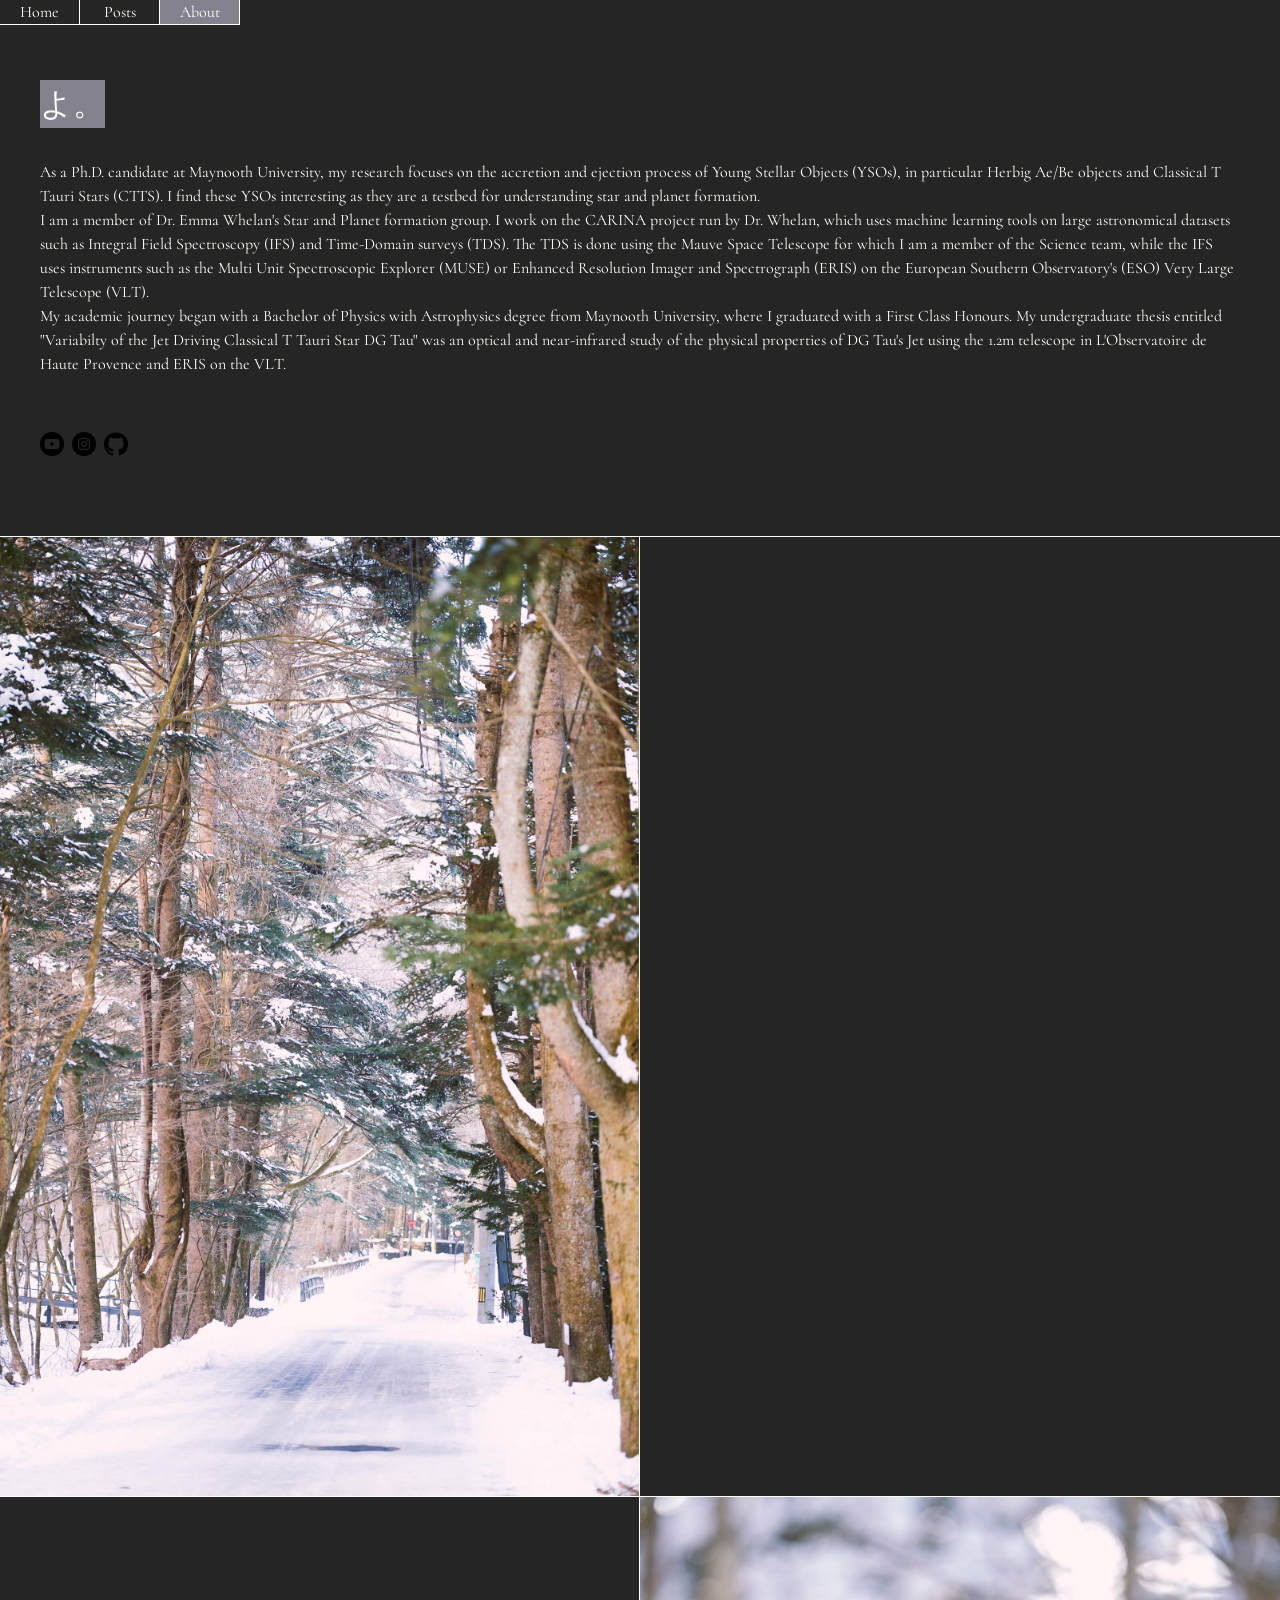
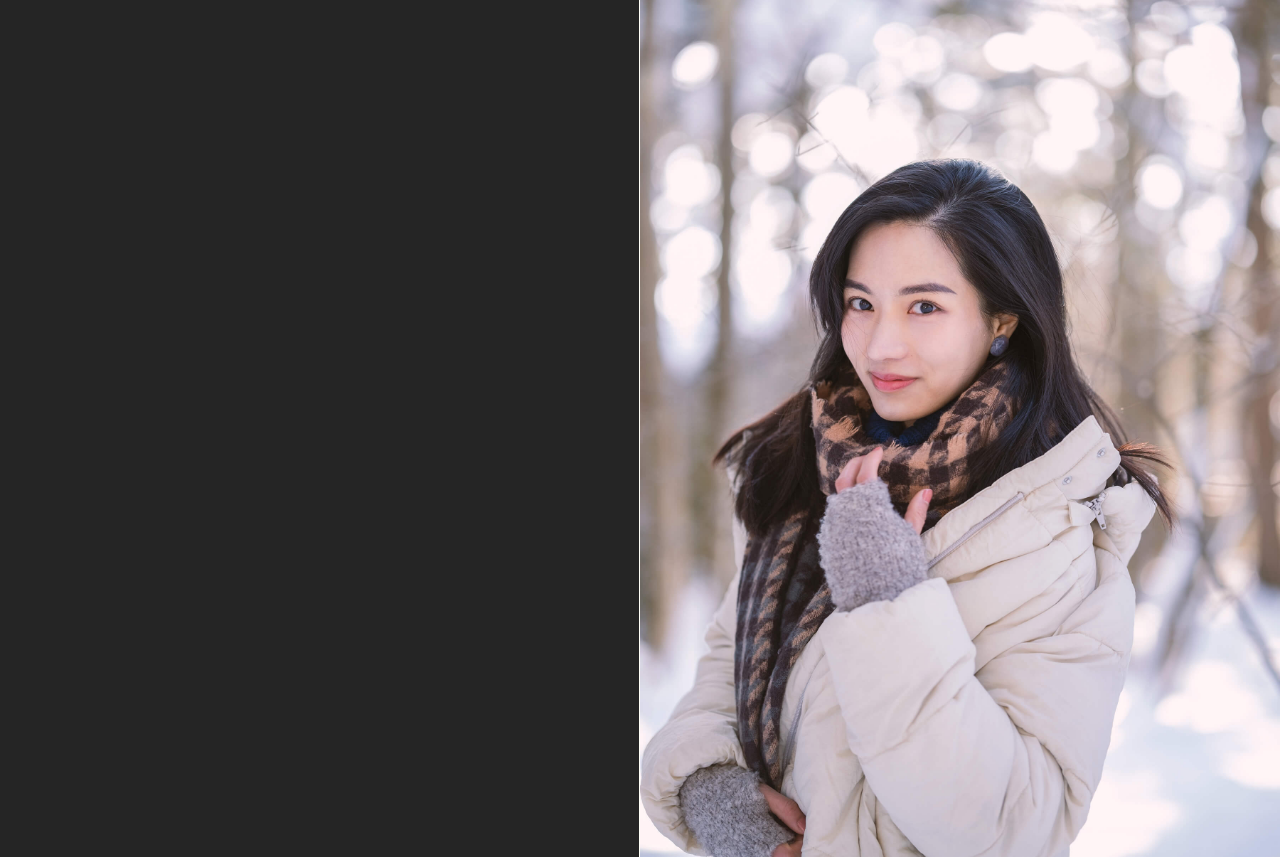
<file: About/index.html>
<!DOCTYPE html>
<html data-astro-cid-5hce7sga=""><head><meta charset="utf-8"><title>About Me</title><meta name="viewport" content="width=device-width, initial-scale=1"><link rel="icon" type="image/x-icon" href="images/favicon.jpg"><link rel="stylesheet" href="css/Base.B7hbmE_L.css"></head> <body class="bg-beige-100" data-astro-cid-5hce7sga="">  <div class="flex sm:h-screen flex-col-reverse sm:flex-row"> <div class="sm:flex-1 border-t sm:border-t-0 sm:border-r"> <div class="grid w-full h-full grid-cols-2 grid-rows-[270px_270px] sm:grid-rows-2"> <div class="bd bd-right bd-bottom overflow-hidden flex items-end"> <img src="images/snow2.jpg" alt="hero image" loading="lazy" decoding="async" width="300" height="700" class="w-full"> </div> <div class="bd bd-bottom overflow-hidden flex items-center justify-center"> <h3 class="sm:text-2xl w-9/12 uppercase"></h3> </div> <div class="bd bd-right overflow-hidden flex items-center px-8"> <h3 class="sm:text-2xl"></h3> </div> <div class="overflow-hidden flex"> <img src="images/snow3.jpg" alt="hero image" loading="lazy" decoding="async" width="500" height="700" class="w-full object-cover"> </div> </div> </div> <div class="sm:flex-1 static sm:relative"> <nav class="fixed items-center sm:absolute left-0 sm:right-0 sm:left-[unset] bg-beige-100"> <div class="flex items-center"> <a href="/" class="border-r border-b sm:border-l p-2.5 w-20 block text-center"> Home</a> <a href="/posts" class="bd bd-bottom bd-right p-2.5 w-20 block text-center"><p>Posts</p></a> <a href="/about" class="border-b border-r sm:border-r-0 p-2.5 w-20 block text-center"> <p class="bg-green-300">About</p></a> </div> </nav> <div class="py-20 px-10 sm:p-32"> <h4 class="text-2xl bg-green-300 w-fit font-jp mb-8">よ。</h4> 
     <p>As a Ph.D. candidate at Maynooth University, my research focuses on the accretion and ejection process of Young Stellar Objects (YSOs), 
          in particular Herbig Ae/Be objects and Classical T Tauri Stars (CTTS). I find these YSOs interesting as they are a testbed for understanding star and planet formation.</p> 
     <p>I am a member of Dr. Emma Whelan's Star and Planet formation group. 
          I work on the CARINA project run by Dr. Whelan, which uses machine learning 
          tools on large astronomical datasets such as Integral Field Spectroscopy (IFS) 
          and Time-Domain surveys (TDS). The TDS is done using the Mauve Space Telescope 
          for which I am a member of the Science team, while the IFS uses instruments such 
          as the Multi Unit Spectroscopic Explorer (MUSE) or Enhanced Resolution Imager and 
          Spectrograph (ERIS) on the European Southern Observatory's (ESO) Very Large Telescope (VLT).</p> 
     <p>My academic journey began with a Bachelor of Physics with Astrophysics degree from Maynooth 
          University, where I graduated with a First Class Honours. My undergraduate thesis entitled 
          "Variabilty of the Jet Driving Classical T Tauri Star DG Tau" was an optical and near-infrared 
          study of the physical properties of DG Tau's Jet using the 1.2m telescope in L'Observatoire de 
          Haute Provence and ERIS on the VLT.</p> 
 <br>  <div class="flex gap-2 mt-8"> <a href="https://www.youtube.com/@mydebugdiary/featured" target="_blank" rel="noreferrer"><img src="images/youtube.png" alt="instagram-icon" class="w-6 h-6 cursor-pointer"></a> <a href="https://www.instagram.com/trang_garlic" target="_blank" rel="noreferrer"><img src="images/instagram.png" alt="instagram-icon" class="w-6 h-6 cursor-pointer"></a> <a href="https://github.com/trangtt-1054" target="_blank" rel="noreferrer"><img src="images/github.png" alt="linkedin-icon" class="w-6 h-6 cursor-pointer"></a> <!-- <a href="https://www.facebook.com/trang.sachi" target="_blank" rel="noreferrer"
      ><img src="/icons/youtube.png" alt="youtube-icon" class="w-6 h-6 cursor-pointer" /><img src="/icons/instagram.png" alt="instagram-icon" class="w-6 h-6 cursor-pointer" /></a
     > --> </div> </div> </div> </div>  <!-- <Navbar />
  <div class="max-w-5xl mx-auto mt-16">
   
  </div>
 </body> --> </body></html>
</file>
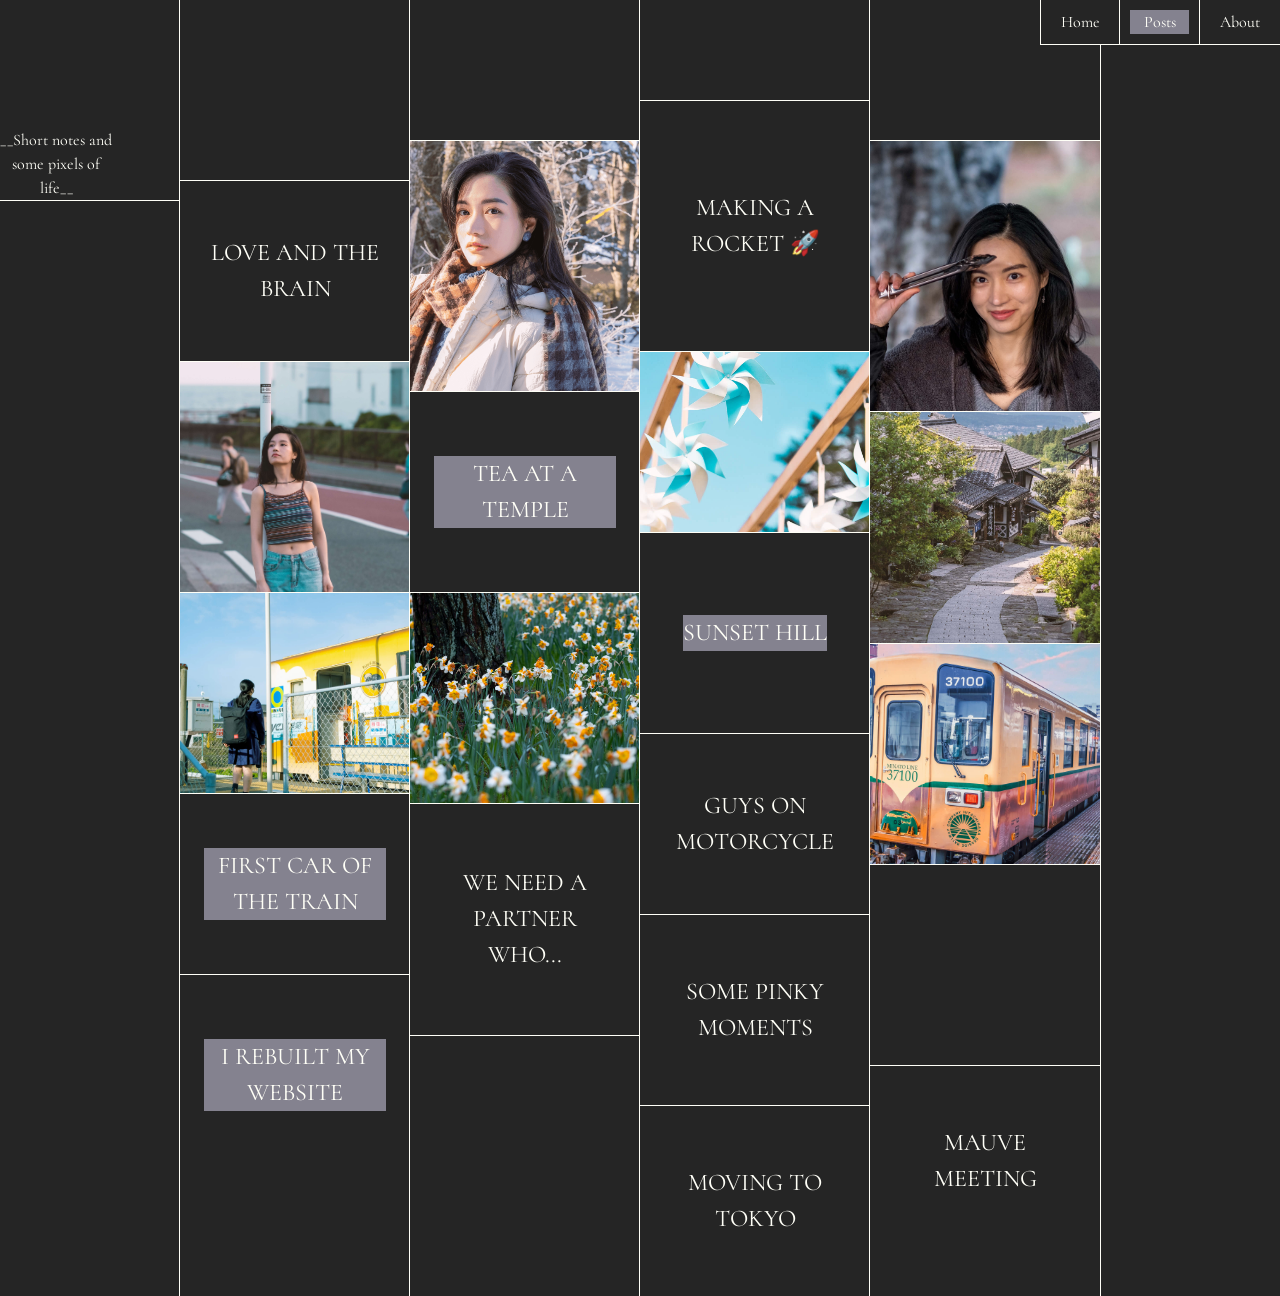
<file: Posts/index.html>
<!DOCTYPE html>
<html data-astro-cid-5hce7sga="">
<head>
    <meta charset="utf-8">
    <title>Trang's Notes</title>
    <meta name="viewport" content="width=device-width, initial-scale=1">
    <link rel="icon" type="image/x-icon" href="images/favicon.jpg">
    <link rel="stylesheet" href="css/Base.B7hbmE_L.css">

    <!-- Custom Styles -->
    <style>
        .post-link[data-astro-cid-quvh3o64] p[data-astro-cid-quvh3o64] {
            display: none;
        }
        .post-link[data-astro-cid-quvh3o64]:hover p[data-astro-cid-quvh3o64],
        .title-link[data-astro-cid-quvh3o64] p[data-astro-cid-quvh3o64] {
            display: block;
        }
        @media (min-width: 40rem) {
            .title-link[data-astro-cid-quvh3o64] p[data-astro-cid-quvh3o64] {
                display: none;
            }
        }
        .title-link[data-astro-cid-quvh3o64]:hover p[data-astro-cid-quvh3o64] {
            display: block;
        }
        .thumbnail[data-astro-cid-quvh3o64] {
            max-width: unset;
            height: unset;
        }
    </style>
</head>
<body class="bg-beige-100" data-astro-cid-5hce7sga="">
    <!-- Main Container -->
    <div class="flex-col sm:flex-row flex w-full">
        <!-- Left Sidebar -->
        <div class="sm:flex-1">
            <!-- Header Section -->
            <div class="pt-20 pb-16 text-center sm:p-0 sm:fixed sm:w-1/3 sm:border-b sm:height-[600px] top-32">
                <div class="sm:w-28">
                    __Short notes and some pixels of life__
                </div>
            </div>
        </div>

        <!-- Main Content Area -->
        <div class="w-full sm:flex-1">
            <!-- Grid Container -->
            <div class="sm:grid grid-cols-[230px_230px_230px_230px] w-fit sm:pt-20 m-auto sm:border-r sm:border-l relative">
                <!-- Spacer Divs -->
                <div class="hidden sm:block h-full w-[230px] absolute bd bd-right pointer-events-none"></div>
                <div class="hidden sm:block h-full w-[460px] absolute bd bd-right pointer-events-none"></div>
                <div class="hidden sm:block h-full w-[690px] absolute bd bd-right pointer-events-none"></div>

                <!-- Background Divs -->
                <div class="hidden sm:block h-[100px] row-span-10 bg-beige-100"></div>
                <div class="hidden sm:block h-[60px] row-span-6 bg-beige-100"></div>
                <div class="hidden sm:block h-[20px] row-span-2 bg-beige-100"></div>
                <div class="hidden sm:block h-[60px] row-span-6 bg-beige-100"></div>

                <!-- Post Cards -->
                <!-- Post 1 -->
                <div class="row-span-25 cursor-pointer bd bd-top bg-beige-100 overflow-hidden" data-astro-cid-quvh3o64="">
                    <a href="/posts/making-a-rocket" class="h-full" data-tooltip-target="tooltip-light" data-tooltip-style="light" data-astro-cid-quvh3o64="">
                        <div class="sm:h-[250px] flex items-center justify-center title-link" data-astro-cid-quvh3o64="">
                            <h3 class="text-xl text-center uppercase m-auto mx-6 py-16 sm:py-0" data-astro-cid-quvh3o64="">Making A Rocket 🚀</h3>
                        </div>
                    </a>
                </div>

                <!-- Post 2 -->
                <div class="row-span-25 cursor-pointer bd bd-top bg-beige-100 overflow-hidden" data-astro-cid-quvh3o64="">
                    <a href="/posts/a-winter-girl-at-heart" class="h-full" data-tooltip-target="tooltip-light" data-tooltip-style="light" data-astro-cid-quvh3o64="">
                        <div class="sm:h-[250px] flex items-center justify-center title-link" data-astro-cid-quvh3o64="">
                            <p class="absolute text-xl bg-beige-100 bd bd-full p-3 max-w-[80%] sm:max-w-[130px] text-center" data-astro-cid-quvh3o64="">A Winter Girl At Heart</p>
                            <img src="images/28.png" alt="A Winter Girl At Heart" data-astro-cid-quvh3o64="true" loading="lazy" decoding="async" width="400" height="400" class="thumbnail">
                        </div>
                    </a>
                </div>

                <!-- Post 3 -->
                <div class="row-span-27 cursor-pointer bd bd-top bg-beige-100 overflow-hidden" data-astro-cid-quvh3o64="">
                    <a href="/posts/new-year-bbq-getaway" class="h-full" data-tooltip-target="tooltip-light" data-tooltip-style="light" data-astro-cid-quvh3o64="">
                        <div class="sm:h-[270px] flex items-center justify-center title-link" data-astro-cid-quvh3o64="">
                            <p class="absolute text-xl bg-beige-100 bd bd-full p-3 max-w-[80%] sm:max-w-[130px] text-center" data-astro-cid-quvh3o64="">New Year BBQ Getaway</p>
                            <img src="images/DSCF7860.jpg" alt="New Year BBQ Getaway" data-astro-cid-quvh3o64="true" loading="lazy" decoding="async" width="400" height="400" class="thumbnail">
                        </div>
                    </a>
                </div>

                <!-- Post 4 -->
                <div class="row-span-18 cursor-pointer bd bd-top bg-beige-100 overflow-hidden" data-astro-cid-quvh3o64="">
                    <a href="/posts/love-and-the-brain" class="h-full" data-tooltip-target="tooltip-light" data-tooltip-style="light" data-astro-cid-quvh3o64="">
                        <div class="sm:h-[180px] flex items-center justify-center title-link" data-astro-cid-quvh3o64="">
                            <h3 class="text-xl text-center uppercase m-auto mx-6 py-16 sm:py-0" data-astro-cid-quvh3o64="">Love And The Brain</h3>
                        </div>
                    </a>
                </div>

                <!-- Post 5 -->
                <div class="row-span-18 cursor-pointer bd bd-top bg-beige-100 overflow-hidden" data-astro-cid-quvh3o64="">
                    <a href="/posts/why-is-the-sky-blue" class="h-full" data-tooltip-target="tooltip-light" data-tooltip-style="light" data-astro-cid-quvh3o64="">
                        <div class="sm:h-[180px] flex items-center justify-center title-link" data-astro-cid-quvh3o64="">
                            <p class="absolute text-xl bg-beige-100 bd bd-full p-3 max-w-[80%] sm:max-w-[130px] text-center" data-astro-cid-quvh3o64="">Why Is The Sky Blue?</p>
                            <img src="images/1.jpg" alt="Why Is The Sky Blue?" data-astro-cid-quvh3o64="true" loading="lazy" decoding="async" width="400" height="400" class="thumbnail">
                        </div>
                    </a>
                </div>

                <!-- Post 6 -->
                <div class="row-span-23 cursor-pointer bd bd-top bg-beige-100 overflow-hidden" data-astro-cid-quvh3o64="">
                    <a href="/posts/women-on-dating-app" class="h-full" data-tooltip-target="tooltip-light" data-tooltip-style="light" data-astro-cid-quvh3o64="">
                        <div class="sm:h-[230px] flex items-center justify-center title-link" data-astro-cid-quvh3o64="">
                            <p class="absolute text-xl bg-beige-100 bd bd-full p-3 max-w-[80%] sm:max-w-[130px] text-center" data-astro-cid-quvh3o64="">Women On Dating Apps</p>
                            <img src="images/s25.jpg" alt="Women On Dating Apps" data-astro-cid-quvh3o64="true" loading="lazy" decoding="async" width="400" height="400" class="thumbnail">
                        </div>
                    </a>
                </div>

                <!-- Post 7 -->
                <div class="row-span-20 cursor-pointer bd bd-top bg-beige-100 overflow-hidden" data-astro-cid-quvh3o64="">
                    <a href="/posts/tea-at-a-temple" class="h-full" data-tooltip-target="tooltip-light" data-tooltip-style="light" data-astro-cid-quvh3o64="">
                        <div class="h-[200px] flex items-center justify-center title-link" data-astro-cid-quvh3o64="">
                            <h3 class="text-xl text-center uppercase m-auto mx-6 bg-green-300 py-0" data-astro-cid-quvh3o64="">Tea At A Temple</h3>
                        </div>
                    </a>
                </div>

                <!-- Post 8 -->
                <div class="row-span-23 cursor-pointer bd bd-top bg-beige-100 overflow-hidden" data-astro-cid-quvh3o64="">
                    <a href="/posts/my-first-solo-trip" class="h-full" data-tooltip-target="tooltip-light" data-tooltip-style="light" data-astro-cid-quvh3o64="">
                        <div class="sm:h-[230px] flex items-center justify-center title-link" data-astro-cid-quvh3o64="">
                            <p class="absolute text-xl bg-beige-100 bd bd-full p-3 max-w-[80%] sm:max-w-[130px] text-center" data-astro-cid-quvh3o64="">My First Solo Trip</p>
                            <img src="images/0507-3.jpg" alt="My First Solo Trip" data-astro-cid-quvh3o64="true" loading="lazy" decoding="async" width="400" height="400" class="thumbnail">
                        </div>
                    </a>
                </div>

                <!-- Post 9 -->
                <div class="row-span-20 cursor-pointer bd bd-top bg-beige-100 overflow-hidden" data-astro-cid-quvh3o64="">
                    <a href="/posts/sunset-hill" class="h-full" data-tooltip-target="tooltip-light" data-tooltip-style="light" data-astro-cid-quvh3o64="">
                        <div class="h-[200px] flex items-center justify-center title-link" data-astro-cid-quvh3o64="">
                            <h3 class="text-xl text-center uppercase m-auto mx-6 bg-green-300 py-0" data-astro-cid-quvh3o64="">Sunset Hill</h3>
                        </div>
                    </a>
                </div>

                <!-- Post 10 -->
                <div class="row-span-20 cursor-pointer bd bd-top bg-beige-100 overflow-hidden" data-astro-cid-quvh3o64="">
                    <a href="/posts/a-rural-morning" class="h-full" data-tooltip-target="tooltip-light" data-tooltip-style="light" data-astro-cid-quvh3o64="">
                        <div class="sm:h-[200px] flex items-center justify-center title-link" data-astro-cid-quvh3o64="">
                            <p class="absolute text-xl bg-beige-100 bd bd-full p-3 max-w-[80%] sm:max-w-[130px] text-center" data-astro-cid-quvh3o64="">A Rural Morning</p>
                            <img src="images/girl-getting-on-train.jpg" alt="A Rural Morning" data-astro-cid-quvh3o64="true" loading="lazy" decoding="async" width="400" height="400" class="thumbnail">
                        </div>
                    </a>
                </div>

                <!-- Post 11 -->
                <div class="row-span-21 cursor-pointer bd bd-top bg-beige-100 overflow-hidden" data-astro-cid-quvh3o64="">
                    <a href="/posts/flower-collection" class="h-full" data-tooltip-target="tooltip-light" data-tooltip-style="light" data-astro-cid-quvh3o64="">
                        <div class="h-[210px] flex items-center justify-center title-link" data-astro-cid-quvh3o64="">
                            <p class="absolute text-xl bg-beige-100 bd bd-full p-3 max-w-[80%] sm:max-w-[130px] text-center" data-astro-cid-quvh3o64="">(Dying) Flower Collection</p>
                            <img src="images/flower6.jpg" alt="(Dying) Flower Collection" data-astro-cid-quvh3o64="true" loading="lazy" decoding="async" width="400" height="400" class="thumbnail">
                        </div>
                    </a>
                </div>

                <!-- Post 12 -->
                <div class="row-span-22 cursor-pointer bd bd-top bg-beige-100 overflow-hidden" data-astro-cid-quvh3o64="">
                    <a href="/posts/getting-off-at-the-wrong-station" class="h-full" data-tooltip-target="tooltip-light" data-tooltip-style="light" data-astro-cid-quvh3o64="">
                        <div class="sm:h-[220px] flex items-center justify-center title-link" data-astro-cid-quvh3o64="">
                            <p class="absolute text-xl bg-beige-100 bd bd-full p-3 max-w-[80%] sm:max-w-[130px] text-center" data-astro-cid-quvh3o64="">Getting off at the wrong station</p>
                            <img src="images/katsuta-station.jpg" alt="Getting off at the wrong station" data-astro-cid-quvh3o64="true" loading="lazy" decoding="async" width="400" height="400" class="thumbnail">
                        </div>
                    </a>
                </div>

                <!-- Post 13 -->
                <div class="row-span-18 cursor-pointer bd bd-top bg-beige-100 overflow-hidden" data-astro-cid-quvh3o64="">
                    <a href="/posts/guys-on-motor-cycle" class="h-full" data-tooltip-target="tooltip-light" data-tooltip-style="light" data-astro-cid-quvh3o64="">
                        <div class="sm:h-[180px] flex items-center justify-center title-link" data-astro-cid-quvh3o64="">
                            <h3 class="text-xl text-center uppercase m-auto mx-6 py-16 sm:py-0" data-astro-cid-quvh3o64="">Guys On Motorcycle</h3>
                        </div>
                    </a>
                </div>

                <!-- Post 14 -->
                <div class="row-span-18 cursor-pointer bd bd-top bg-beige-100 overflow-hidden" data-astro-cid-quvh3o64="">
                    <a href="/posts/the-first-car-of-the-train" class="h-full" data-tooltip-target="tooltip-light" data-tooltip-style="light" data-astro-cid-quvh3o64="">
                        <div class="h-[180px] flex items-center justify-center title-link" data-astro-cid-quvh3o64="">
                            <h3 class="text-xl text-center uppercase m-auto mx-6 bg-green-300 py-0" data-astro-cid-quvh3o64="">First Car Of The Train</h3>
                        </div>
                    </a>
                </div>

                <!-- Post 15 -->
                <div class="row-span-23 cursor-pointer bd bd-top bg-beige-100 overflow-hidden" data-astro-cid-quvh3o64="">
                    <a href="/posts/we-need-a-partner-who" class="h-full" data-tooltip-target="tooltip-light" data-tooltip-style="light" data-astro-cid-quvh3o64="">
                        <div class="sm:h-[230px] flex items-center justify-center title-link" data-astro-cid-quvh3o64="">
                            <h3 class="text-xl text-center uppercase m-auto mx-6 py-16 sm:py-0" data-astro-cid-quvh3o64="">We Need A Partner Who...</h3>
                        </div>
                    </a>
                </div>

                <!-- Post 16 -->
                <div class="row-span-20 cursor-pointer bd bd-top bg-beige-100 overflow-hidden" data-astro-cid-quvh3o64="">
                    <a href="/posts/meeting-aya" class="h-full" data-tooltip-target="tooltip-light" data-tooltip-style="light" data-astro-cid-quvh3o64="">
                        <div class="sm:h-[200px] flex items-center justify-center title-link" data-astro-cid-quvh3o64="">
                            <p class="absolute text-xl bg-beige-100 bd bd-full p-3 max-w-[80%] sm:max-w-[130px] text-center" data-astro-cid-quvh3o64="">Meeting Aya</p>
                            <img src="images/aya-2.jpg" alt="Meeting Aya" data-astro-cid-quvh3o64="true" loading="lazy" decoding="async" width="400" height="400" class="thumbnail">
                        </div>
                    </a>
                </div>

                <!-- Post 17 -->
                <div class="row-span-19 cursor-pointer bd bd-top bg-beige-100 overflow-hidden" data-astro-cid-quvh3o64="">
                    <a href="/posts/some-pinky-moments" class="h-full" data-tooltip-target="tooltip-light" data-tooltip-style="light" data-astro-cid-quvh3o64="">
                        <div class="sm:h-[190px] flex items-center justify-center title-link" data-astro-cid-quvh3o64="">
                            <h3 class="text-xl text-center uppercase m-auto mx-6 py-16 sm:py-0" data-astro-cid-quvh3o64="">Some Pinky Moments</h3>
                        </div>
                    </a>
                </div>

                <!-- Post 18 -->
                <div class="row-span-20 cursor-pointer bd bd-top bg-beige-100 overflow-hidden" data-astro-cid-quvh3o64="">
                    <a href="/posts/i-rebuit-my-website" class="h-full" data-tooltip-target="tooltip-light" data-tooltip-style="light" data-astro-cid-quvh3o64="">
                        <div class="h-[200px] flex items-center justify-center title-link" data-astro-cid-quvh3o64="">
                            <h3 class="text-xl text-center uppercase m-auto mx-6 bg-green-300 py-0" data-astro-cid-quvh3o64="">I rebuilt my website</h3>
                        </div>
                    </a>
                </div>

                <!-- Post 19 -->
                <div class="row-span-23 cursor-pointer bd bd-top bg-beige-100 overflow-hidden" data-astro-cid-quvh3o64="">
                    <a href="/posts/what-matter-to-me" class="h-full" data-tooltip-target="tooltip-light" data-tooltip-style="light" data-astro-cid-quvh3o64="">
                        <div class="sm:h-[230px] flex items-center justify-center title-link" data-astro-cid-quvh3o64="">
                            <p class="absolute text-xl bg-beige-100 bd bd-full p-3 max-w-[80%] sm:max-w-[130px] text-center" data-astro-cid-quvh3o64="">What Matters To You?</p>
                            <img src="images/me-alone.jpg" alt="What Matters To You?" data-astro-cid-quvh3o64="true" loading="lazy" decoding="async" width="400" height="400" class="thumbnail">
                        </div>
                    </a>
                </div>

                <!-- Post 20 -->
                <div class="row-span-19 cursor-pointer bd bd-top bg-beige-100 overflow-hidden" data-astro-cid-quvh3o64="">
                    <a href="/posts/mauve-meeting" class="h-full" data-tooltip-target="tooltip-light" data-tooltip-style="light" data-astro-cid-quvh3o64="">
                        <div class="sm:h-[190px] flex items-center justify-center title-link" data-astro-cid-quvh3o64="">
                            <h3 class="text-xl text-center uppercase m-auto mx-6 py-16 sm:py-0" data-astro-cid-quvh3o64="">Mauve Meeting</h3>
                        </div>
                    </a>
                </div>

                <!-- Post 21 -->
                <div class="row-span-19 cursor-pointer bd bd-top bg-beige-100 overflow-hidden" data-astro-cid-quvh3o64="">
                    <a href="/posts/moving-to-tokyo" class="h-full" data-tooltip-target="tooltip-light" data-tooltip-style="light" data-astro-cid-quvh3o64="">
                        <div class="sm:h-[190px] flex items-center justify-center title-link" data-astro-cid-quvh3o64="">
                            <h3 class="text-xl text-center uppercase m-auto mx-6 py-16 sm:py-0" data-astro-cid-quvh3o64="">Moving To Tokyo</h3>
                        </div>
                    </a>
                </div>
            </div>
        </div>

        <!-- Right Sidebar -->
        <div class="sm:flex-1">
            <!-- Top Navigation -->
            <div class="top-0 left-0 sm:right-0 sm:left-[unset] fixed bg-beige-100">
                <nav class="flex items-center">
                    <a href="/" class="border-r border-b sm:border-l p-2.5 w-20 block text-center"> Home</a>
                    <a href="/posts" class="bd bd-bottom bd-right p-2.5 w-20 block text-center"><p class="bg-green-300">Posts</p></a>
                    <a href="/about" class="border-b border-r sm:border-r-0 p-2.5 w-20 block text-center"> About</a>
                </nav>
            </div>

            <!-- Bottom Spacer -->
            <div class="hidden sm:fixed w-1/3 bd bd-bottom top-[400px]"></div>
        </div>
    </div>
</body>
</html>
</file>
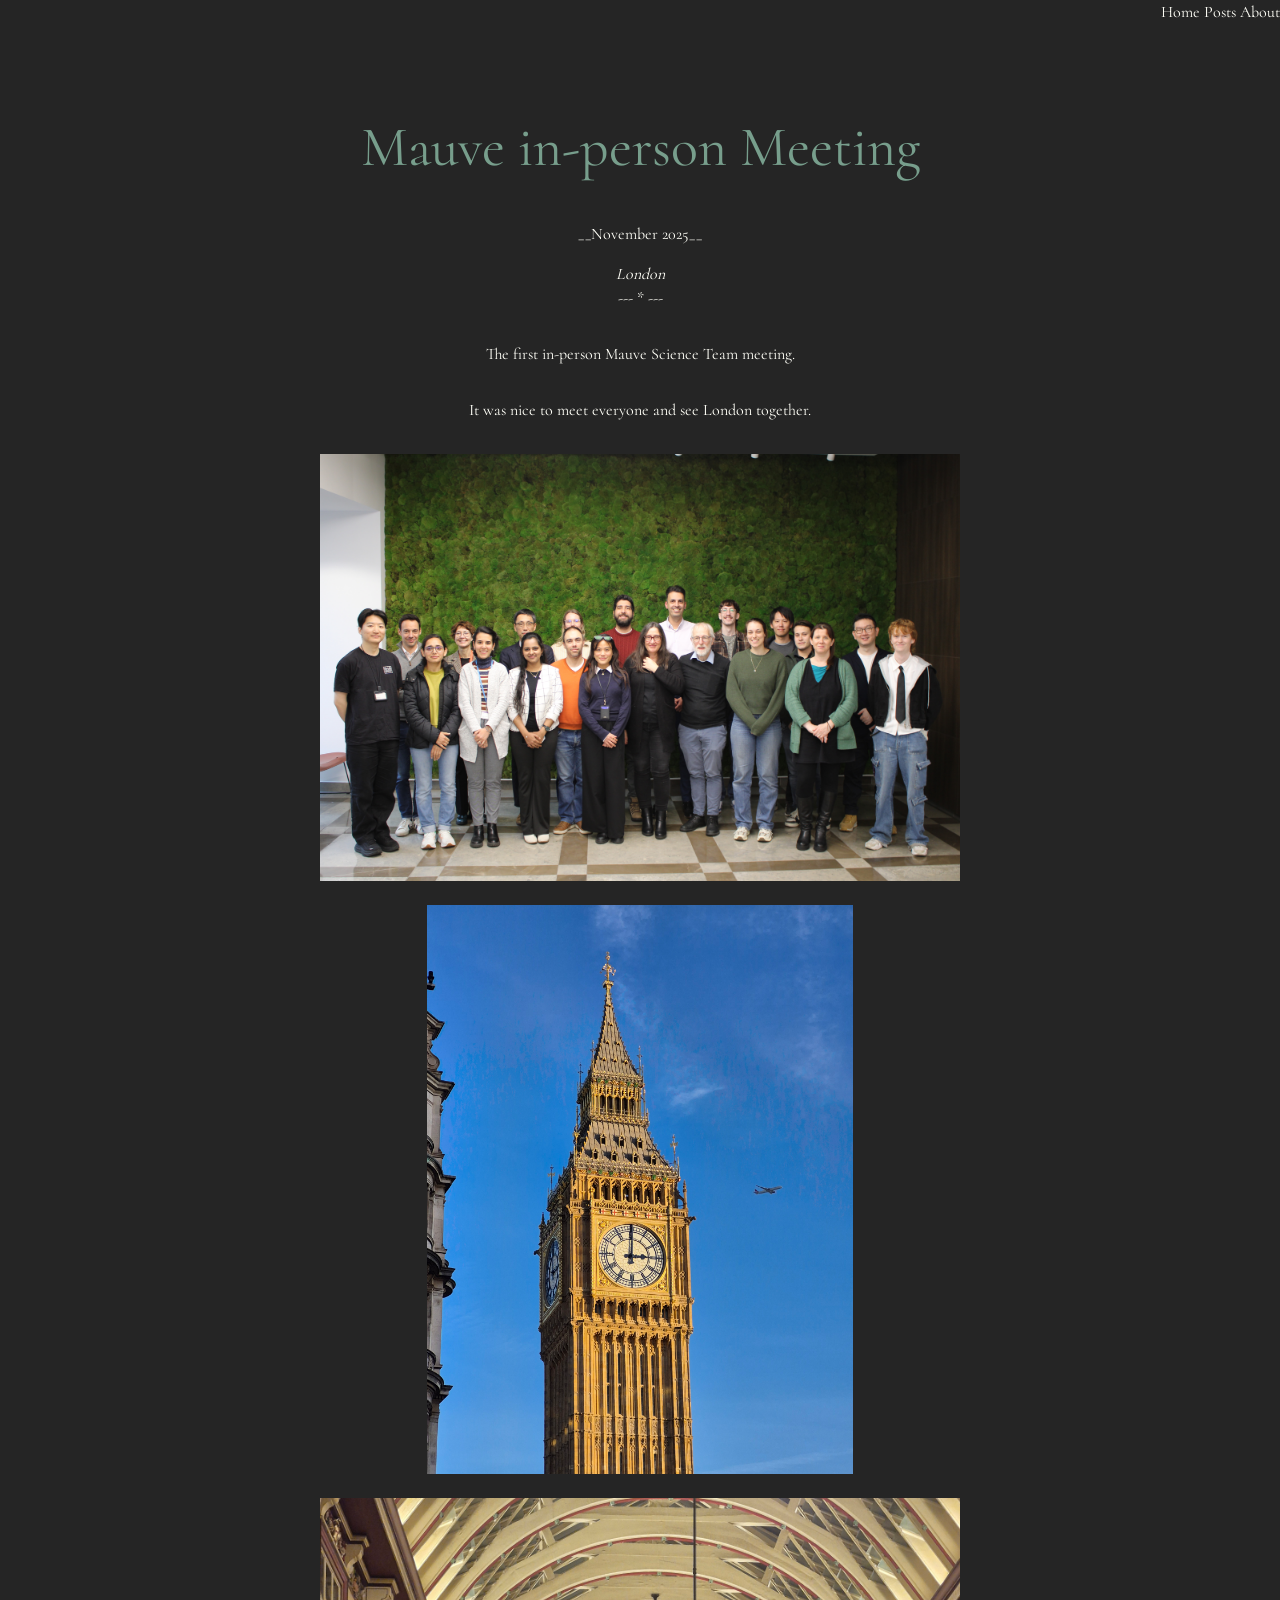
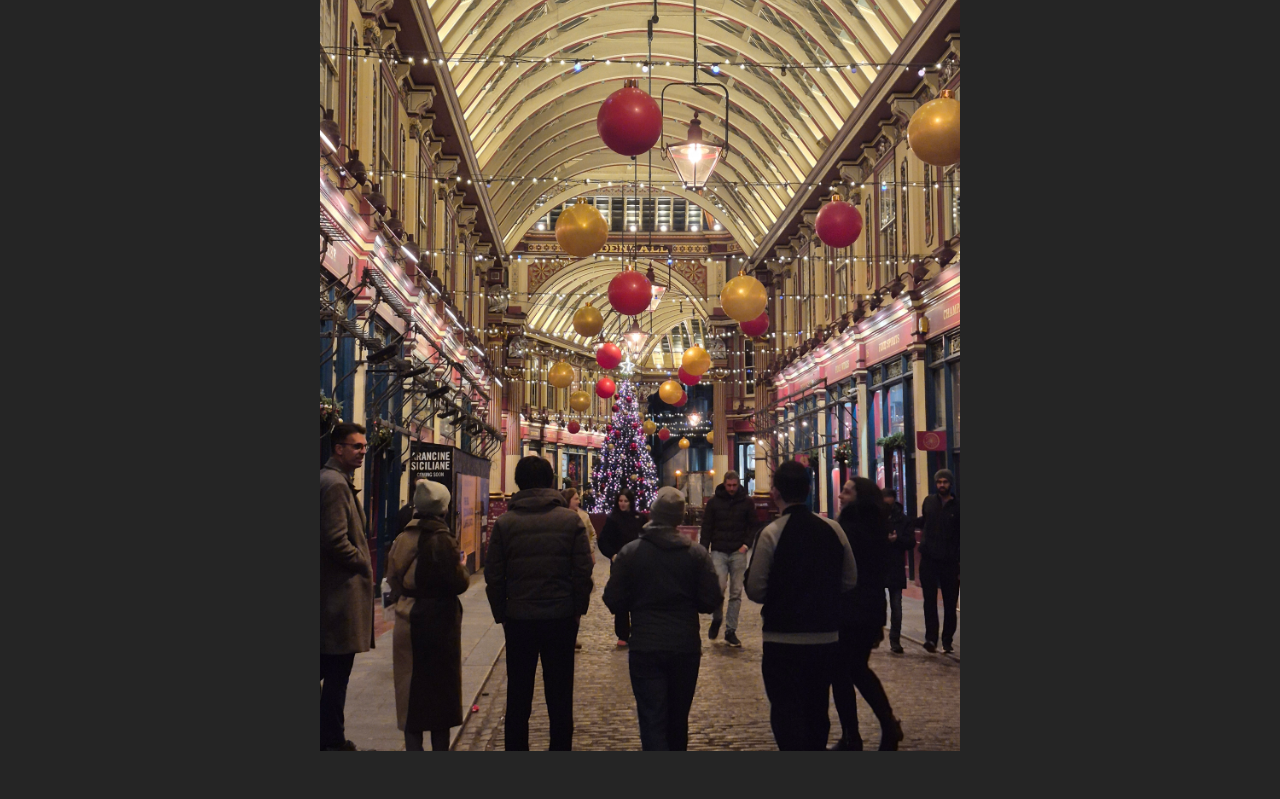
<file: Posts/mauve-meeting/index.html>
<!DOCTYPE html>
<html data-astro-cid-5hce7sga="">
    <head><meta charset="utf-8">
        <title>Post | Mauve Meeting </title>
        <meta name="viewport" content="width=device-width, initial-scale=1">
        <link rel="icon" type="image/x-icon" href="images/favicon.jpg">
        <link rel="stylesheet" href="css/Base.B7hbmE_L.css">

<style>@layer properties{@supports (((-webkit-hyphens:none)) and (not (margin-trim:inline))) or ((-moz-orient:inline) and (not (color:rgb(from red r g b)))){,:before,:after,::backdrop{--tw-font-weight:initial}}}.blog-content{padding:calc(var(--spacing,.25rem) 3);margin:auto}@media(min-width:40rem){.blog-content{width:50%;padding:0}}.blog-content>img{margin:auto}.blog-content>p{margin-block:calc(var(--spacing,.25rem) 6);padding-inline:calc(var(--spacing,.25rem) 8);text-align:center}@media(min-width:40rem){.blog-content>p{margin-top:2rem;margin-bottom:2rem}}.blog-content>h1{margin-top:calc(var(--spacing,.25rem) 6);text-align:center;--tw-font-weight:var(--font-weight-semibold,600);font-size:1.5rem;font-weight:var(--font-weight-semibold,600);font-style:italic}.blog-content a{color:#e4e1df;background-color:#779e8c}@property --tw-font-weight{syntax:"";inherits:false}

</style></head> <body class="bg-beige-100" data-astro-cid-5hce7sga=""> <div class="top-0 left-0 sm:right-0 sm:left-[unset] fixed bg-beige-100"><nav class="flex items-center"> 
Home

Posts

About</nav></div><div class="sm:mb-8 sm:w-[60%] m-auto text-center pt-20 sm:pt-28"><!-- {
tags && (

<div class="mb-2">

{tags.map((tag) => (

<a class="mr-2 uppercase text-blue-500" href={/posts/tag/${tag.toLowerCase()}}>

#{tag}

</a>

))}

</div>

)

} --><h1 class="text-2xl sm:text-3xl mb-2 leading-tight text-green-300 px-8">Mauve in-person Meeting</h1><p class="my-6 sm:mt-10 sm:mb-4">__November 2025__</p><p class="italic">London</p><p>--- * ---</p></div><div class="blog-content">
    
    <p>The first in-person Mauve Science Team meeting.</p>

<p>It was nice to meet everyone and see London together.</p>

<img src="images/Mauve Meeting 2.png" alt="group picture">

<br>
  
<img src="images/1000014154.jpg" class="sm:w-2/3" alt="big ben">

<br>

    <img src="images/1000014114.jpg" alt="london night">

<br>


<br></div> <!-- <Navbar />

<div class="max-w-5xl mx-auto mt-16">

</div>

</body> --> </body></html>
</file>
<file: About/css/Base.B7hbmE_L.css>
@layer properties {
    @supports (((-webkit-hyphens:none)) and (not (margin-trim:inline))) or ((-moz-orient:inline) and (not (color:rgb(from red r g b)))) {
        *,:before,:after,::backdrop {
            --tw-border-style:solid;
            --tw-leading:initial;
            --tw-font-weight:initial;
            --tw-tracking:initial;
        }
    }
}
@layer theme {
    :root,:host {
        --font-mono:ui-monospace, SFMono-Regular, Menlo, Monaco, Consolas, "Liberation Mono", "Courier New", monospace;
        --spacing:.25rem;
        --container-5xl:64rem;
        --font-weight-semibold:600;
        --font-weight-bold:700;
        --leading-tight:1.25;
        --default-mono-font-family:var(--font-mono);
    }
}
@layer base {
    *,:after,:before,::backdrop {
        box-sizing:border-box;
        border:0 solid;
        margin:0;
        padding:0;
    }
    ::file-selector-button {
        box-sizing:border-box;
        border:0 solid;
        margin:0;
        padding:0;
    }
    html,:host {
        -webkit-text-size-adjust:100%;
        tab-size:4;
        font-feature-settings:normal;
        font-variation-settings:normal;
        -webkit-tap-highlight-color:transparent;
        font-family:Cormorant,serif;
        line-height:1.5;
    }
    hr {
        height:0;
        color:inherit;
        border-top-width:1px;
    }
    abbr:where([title]) {
        -webkit-text-decoration:underline dotted;
        text-decoration:underline dotted;
    }
    h1,h2,h3,h4,h5,h6 {
        font-size:inherit;
        font-weight:inherit;
    }
    a {
        color:inherit;
        -webkit-text-decoration:inherit;
        text-decoration:inherit;
    }
    b,strong {
        font-weight:bolder;
    }
    code,kbd,samp,pre {
        font-family:var(--default-mono-font-family,ui-monospace, SFMono-Regular, Menlo, Monaco, Consolas, "Liberation Mono", "Courier New", monospace);
        font-feature-settings:var(--default-mono-font-feature-settings,normal);
        font-variation-settings:var(--default-mono-font-variation-settings,normal);
        font-size:1em;
    }
    small {
        font-size:80%;
    }
    sub,sup {
        vertical-align:baseline;
        font-size:75%;
        line-height:0;
        position:relative;
    }
    sub {
        bottom:-.25em;
    }
    sup {
        top:-.5em;
    }
    table {
        text-indent:0;
        border-color:inherit;
        border-collapse:collapse;
    }
    :-moz-focusring {
        outline:auto;
    }
    progress {
        vertical-align:baseline;
    }
    summary {
        display:list-item;
    }
    ol,ul,menu {
        list-style:none;
    }
    img,svg,video,canvas,audio,iframe,embed,object {
        vertical-align:middle;
        display:block;
    }
    img,video {
        max-width:100%;
        height:auto;
    }
    button,input,select,optgroup,textarea {
        font:inherit;
        font-feature-settings:inherit;
        font-variation-settings:inherit;
        letter-spacing:inherit;
        color:inherit;
        opacity:1;
        background-color:#0000;
        border-radius:0;
    }
    ::file-selector-button {
        font:inherit;
        font-feature-settings:inherit;
        font-variation-settings:inherit;
        letter-spacing:inherit;
        color:inherit;
        opacity:1;
        background-color:#0000;
        border-radius:0;
    }
    :where(select:is([multiple],[size])) optgroup {
        font-weight:bolder;
    }
    :where(select:is([multiple],[size])) optgroup option {
        padding-inline-start:20px;
    }
    ::file-selector-button {
        margin-inline-end:4px;
    }
    ::placeholder {
        opacity:1;
    }
    @supports (not ((-webkit-appearance:-apple-pay-button))) or (contain-intrinsic-size:1px) {
        ::placeholder {
            color:currentColor;
        }
        @supports (color:color-mix(in lab,red,red)) {
            ::placeholder {
                color:color-mix(in oklab,currentcolor 50%,transparent);
            }
        }
    }
    textarea {
        resize:vertical;
    }
    ::-webkit-search-decoration {
        -webkit-appearance:none;
    }
    ::-webkit-date-and-time-value {
        min-height:1lh;
        text-align:inherit;
    }
    ::-webkit-datetime-edit {
        display:inline-flex;
    }
    ::-webkit-datetime-edit-fields-wrapper {
        padding-block:0;
    }
    ::-webkit-datetime-edit {
        padding-block:0;
    }
    ::-webkit-datetime-edit-year-field {
        padding-block:0;
    }
    ::-webkit-datetime-edit-month-field {
        padding-block:0;
    }
    ::-webkit-datetime-edit-day-field {
        padding-block:0;
    }
    ::-webkit-datetime-edit-hour-field {
        padding-block:0;
    }
    ::-webkit-datetime-edit-minute-field {
        padding-block:0;
    }
    ::-webkit-datetime-edit-second-field {
        padding-block:0;
    }
    ::-webkit-datetime-edit-millisecond-field {
        padding-block:0;
    }
    ::-webkit-datetime-edit-meridiem-field {
        padding-block:0;
    }
    ::-webkit-calendar-picker-indicator {
        line-height:1;
    }
    :-moz-ui-invalid {
        box-shadow:none;
    }
    button,input:where([type=button],[type=reset],[type=submit]) {
        appearance:button;
    }
    ::file-selector-button {
        appearance:button;
    }
    ::-webkit-inner-spin-button {
        height:auto;
    }
    ::-webkit-outer-spin-button {
        height:auto;
    }
    [hidden]:where(:not([hidden=until-found])) {
        display:none!important;
    }
    h1 {
        font-size:3.5rem;
    }
    html {
        color:#fffff7;
    }
}
@layer components;
@layer utilities {
    .pointer-events-none {
        pointer-events:none;
    }
    .absolute {
        position:absolute;
    }
    .fixed {
        position:fixed;
    }
    .relative {
        position:relative;
    }
    .static {
        position:static;
    }
    .start {
        inset-inline-start:var(--spacing);
    }
    .end {
        inset-inline-end:var(--spacing);
    }
    .top-0 {
        top:calc(var(--spacing) * 0);
    }
    .top-32 {
        top:calc(var(--spacing) * 32);
    }
    .top-\\[400px\\] {
        top:400px;
    }
    .bottom-3\\.5 {
        bottom:calc(var(--spacing) * 3.5);
    }
    .left-0 {
        left:calc(var(--spacing) * 0);
    }
    .left-3 {
        left:calc(var(--spacing) * 3);
    }
    .z-30 {
        z-index:30;
    }
    .col-span-1 {
        grid-column:span 1/span 1;
    }
    .col-span-2 {
        grid-column:span 2/span 2;
    }
    .col-span-4 {
        grid-column:span 4/span 4;
    }
    .col-start-1 {
        grid-column-start:1;
    }
    .col-start-2 {
        grid-column-start:2;
    }
    .col-start-4 {
        grid-column-start:4;
    }
    .row-span-1 {
        grid-row:span 1/span 1;
    }
    .row-span-2 {
        grid-row:span 2/span 2;
    }
    .row-span-3 {
        grid-row:span 3/span 3;
    }
    .row-span-6 {
        grid-row:span 6/span 6;
    }
    .row-span-10 {
        grid-row:span 10/span 10;
    }
    .row-span-18 {
        grid-row:span 18/span 18;
    }
    .row-span-19 {
        grid-row:span 19/span 19;
    }
    .row-span-20 {
        grid-row:span 20/span 20;
    }
    .row-span-21 {
        grid-row:span 21/span 21;
    }
    .row-span-22 {
        grid-row:span 22/span 22;
    }
    .row-span-23 {
        grid-row:span 23/span 23;
    }
    .row-span-25 {
        grid-row:span 25/span 25;
    }
    .row-span-27 {
        grid-row:span 27/span 27;
    }
    .row-start-2 {
        grid-row-start:2;
    }
    .m-auto {
        margin:auto;
    }
    .mx-6 {
        margin-inline:calc(var(--spacing) * 6);
    }
    .mx-auto {
        margin-inline:auto;
    }
    .my-6 {
        margin-block:calc(var(--spacing) * 6);
    }
    .mt-6 {
        margin-top:calc(var(--spacing) * 6);
    }
    .mt-8 {
        margin-top:calc(var(--spacing) * 8);
    }
    .mt-16 {
        margin-top:calc(var(--spacing) * 16);
    }
    .mr-2 {
        margin-right:calc(var(--spacing) * 2);
    }
    .mb-2 {
        margin-bottom:calc(var(--spacing) * 2);
    }
    .mb-3 {
        margin-bottom:calc(var(--spacing) * 3);
    }
    .mb-4 {
        margin-bottom:calc(var(--spacing) * 4);
    }
    .mb-8 {
        margin-bottom:calc(var(--spacing) * 8);
    }
    .-ml-24 {
        margin-left:calc(var(--spacing) * -24);
    }
    .ml-4 {
        margin-left:calc(var(--spacing) * 4);
    }
    .ml-auto {
        margin-left:auto;
    }
    .block {
        display:block;
    }
    .flex {
        display:flex;
    }
    .grid {
        display:grid;
    }
    .hidden {
        display:none;
    }
    .inline-block {
        display:inline-block;
    }
    .h-6 {
        height:calc(var(--spacing) * 6);
    }
    .h-\\[20px\\] {
        height:20px;
    }
    .h-\\[60px\\] {
        height:60px;
    }
    .h-\\[100px\\] {
        height:100px;
    }
    .h-\\[180px\\] {
        height:180px;
    }
    .h-\\[200px\\] {
        height:200px;
    }
    .h-\\[210px\\] {
        height:210px;
    }
    .h-\\[500px\\] {
        height:500px;
    }
    .h-full {
        height:100%;
    }
    .h-screen {
        height:100vh;
    }
    .w-1\\/3 {
        width:33.3333%;
    }
    .w-6 {
        width:calc(var(--spacing) * 6);
    }
    .w-9\\/12 {
        width:75%;
    }
    .w-20 {
        width:calc(var(--spacing) * 20);
    }
    .w-\\[230px\\] {
        width:230px;
    }
    .w-\\[460px\\] {
        width:460px;
    }
    .w-\\[690px\\] {
        width:690px;
    }
    .w-\\[800px\\] {
        width:800px;
    }
    .w-fit {
        width:fit-content;
    }
    .w-full {
        width:100%;
    }
    .max-w-5xl {
        max-width:var(--container-5xl);
    }
    .max-w-\\[80\\%\\] {
        max-width:80%;
    }
    .flex-1 {
        flex:1;
    }
    .cursor-pointer {
        cursor:pointer;
    }
    .grid-cols-2 {
        grid-template-columns:repeat(2,minmax(0,1fr));
    }
    .grid-cols-\\[1fr_1fr_1fr_80px\\] {
        grid-template-columns:1fr 1fr 1fr 80px;
    }
    .grid-cols-\\[230px_230px_230px_230px\\] {
        grid-template-columns:230px 230px 230px 230px;
    }
    .grid-rows-\\[100px_1fr_1fr\\] {
        grid-template-rows:100px 1fr 1fr;
    }
    .grid-rows-\\[100px_1fr_1fr_1fr\\] {
        grid-template-rows:100px 1fr 1fr 1fr;
    }
    .grid-rows-\\[270px_270px\\] {
        grid-template-rows:270px 270px;
    }
    .flex-col {
        flex-direction:column;
    }
    .flex-col-reverse {
        flex-direction:column-reverse;
    }
    .flex-row {
        flex-direction:row;
    }
    .items-center {
        align-items:center;
    }
    .items-end {
        align-items:flex-end;
    }
    .items-start {
        align-items:flex-start;
    }
    .justify-center {
        justify-content:center;
    }
    .justify-end {
        justify-content:flex-end;
    }
    .gap-2 {
        gap:calc(var(--spacing) * 2);
    }
    .overflow-hidden {
        overflow:hidden;
    }
    .border {
        border-style:var(--tw-border-style);
        border-width:1px;
    }
    .border-t {
        border-top-style:var(--tw-border-style);
        border-top-width:1px;
    }
    .border-r {
        border-right-style:var(--tw-border-style);
        border-right-width:1px;
    }
    .border-b {
        border-bottom-style:var(--tw-border-style);
        border-bottom-width:1px;
    }
    .border-b-0 {
        border-bottom-style:var(--tw-border-style);
        border-bottom-width:0;
    }
    .bg-beige-100 {
        background-color:#252525;
    }
    .bg-green-300 {
        background-color:#84828f;
    }
    .object-cover {
        object-fit:cover;
    }
    .p-2\\.5 {
        padding:calc(var(--spacing) * 2.5);
    }
    .p-3 {
        padding:calc(var(--spacing) * 3);
    }
    .p-4 {
        padding:calc(var(--spacing) * 4);
    }
    .p-6 {
        padding:calc(var(--spacing) * 6);
    }
    .p-8 {
        padding:calc(var(--spacing) * 8);
    }
    .px-1 {
        padding-inline:calc(var(--spacing) * 1);
    }
    .px-8 {
        padding-inline:calc(var(--spacing) * 8);
    }
    .px-10 {
        padding-inline:calc(var(--spacing) * 10);
    }
    .py-0 {
        padding-block:calc(var(--spacing) * 0);
    }
    .py-4 {
        padding-block:calc(var(--spacing) * 4);
    }
    .py-8 {
        padding-block:calc(var(--spacing) * 8);
    }
    .py-10 {
        padding-block:calc(var(--spacing) * 10);
    }
    .py-16 {
        padding-block:calc(var(--spacing) * 16);
    }
    .py-20 {
        padding-block:calc(var(--spacing) * 20);
    }
    .pt-20 {
        padding-top:calc(var(--spacing) * 20);
    }
    .pr-8 {
        padding-right:calc(var(--spacing) * 8);
    }
    .pb-7 {
        padding-bottom:calc(var(--spacing) * 7);
    }
    .pb-16 {
        padding-bottom:calc(var(--spacing) * 16);
    }
    .text-center {
        text-align:center;
    }
    .text-right {
        text-align:right;
    }
    .font-jp {
        font-family:Noto Serif JP;
    }
    .text-2xl {
        font-size:2rem;
    }
    .text-5xl {
        font-size:7.5rem;
    }
    .text-sm {
        font-size:.875rem;
    }
    .text-xl {
        font-size:1.5rem;
    }
    .leading-tight {
        --tw-leading:var(--leading-tight);
        line-height:var(--leading-tight);
    }
    .font-bold {
        --tw-font-weight:var(--font-weight-bold);
        font-weight:var(--font-weight-bold);
    }
    .font-semibold {
        --tw-font-weight:var(--font-weight-semibold);
        font-weight:var(--font-weight-semibold);
    }
    .tracking-tight {
        --tw-tracking:-.07em;
        letter-spacing:-.07em;
    }
    .tracking-tighter {
        --tw-tracking:-.1em;
        letter-spacing:-.1em;
    }
    .text-green-300 {
        color:#779e8c;
    }
    .uppercase {
        text-transform:uppercase;
    }
    .italic {
        font-style:italic;
    }
    .first\\:border-t:first-child {
        border-top-style:var(--tw-border-style);
        border-top-width:1px;
    }
    @media(hover:hover) {
        .hover\\:underline:hover {
            text-decoration-line:underline;
        }
    }
    @media(min-width:40rem) {
        .sm\\:absolute {
            position:absolute;
        }
        .sm\\:fixed {
            position:fixed;
        }
        .sm\\:relative {
            position:relative;
        }
        .sm\\:right-0 {
            right:calc(var(--spacing) * 0);
        }
        .sm\\:left-\\[unset\\] {
            left:unset;
        }
        .sm\\:mt-8 {
            margin-top:calc(var(--spacing) * 8);
        }
        .sm\\:mt-10 {
            margin-top:calc(var(--spacing) * 10);
        }
        .sm\\:mb-2 {
            margin-bottom:calc(var(--spacing) * 2);
        }
        .sm\\:mb-4 {
            margin-bottom:calc(var(--spacing) * 4);
        }
        .sm\\:mb-8 {
            margin-bottom:calc(var(--spacing) * 8);
        }
        .sm\\:block {
            display:block;
        }
        .sm\\:flex {
            display:flex;
        }
        .sm\\:grid {
            display:grid;
        }
        .sm\\:hidden {
            display:none;
        }
        .sm\\:h-64 {
            height:calc(var(--spacing) * 64);
        }
        .sm\\:h-\\[180px\\] {
            height:180px;
        }
        .sm\\:h-\\[190px\\] {
            height:190px;
        }
        .sm\\:h-\\[200px\\] {
            height:200px;
        }
        .sm\\:h-\\[220px\\] {
            height:220px;
        }
        .sm\\:h-\\[230px\\] {
            height:230px;
        }
        .sm\\:h-\\[250px\\] {
            height:250px;
        }
        .sm\\:h-\\[270px\\] {
            height:270px;
        }
        .sm\\:h-screen {
            height:100vh;
        }
        .sm\\:w-1\\/2 {
            width:50%;
        }
        .sm\\:w-1\\/3 {
            width:33.3333%;
        }
        .sm\\:w-2\\/3 {
            width:66.6667%;
        }
        .sm\\:w-28 {
            width:calc(var(--spacing) * 28);
        }
        .sm\\:w-\\[60\\%\\] {
            width:60%;
        }
        .sm\\:max-w-\\[130px\\] {
            max-width:130px;
        }
        .sm\\:flex-1 {
            flex:1;
        }
        .sm\\:grid-rows-2 {
            grid-template-rows:repeat(2,minmax(0,1fr));
        }
        .sm\\:flex-col {
            flex-direction:column;
        }
        .sm\\:flex-row {
            flex-direction:row;
        }
        .sm\\:items-end {
            align-items:flex-end;
        }
        .sm\\:justify-end {
            justify-content:flex-end;
        }
        .sm\\:border-t {
            border-top-style:var(--tw-border-style);
            border-top-width:1px;
        }
        .sm\\:border-t-0 {
            border-top-style:var(--tw-border-style);
            border-top-width:0;
        }
        .sm\\:border-r {
            border-right-style:var(--tw-border-style);
            border-right-width:1px;
        }
        .sm\\:border-r-0 {
            border-right-style:var(--tw-border-style);
            border-right-width:0;
        }
        .sm\\:border-b {
            border-bottom-style:var(--tw-border-style);
            border-bottom-width:1px;
        }
        .sm\\:border-l {
            border-left-style:var(--tw-border-style);
            border-left-width:1px;
        }
        .sm\\:p-0 {
            padding:calc(var(--spacing) * 0);
        }
        .sm\\:p-32 {
            padding:calc(var(--spacing) * 32);
        }
        .sm\\:px-8 {
            padding-inline:calc(var(--spacing) * 8);
        }
        .sm\\:py-0 {
            padding-block:calc(var(--spacing) * 0);
        }
        .sm\\:py-10 {
            padding-block:calc(var(--spacing) * 10);
        }
        .sm\\:pt-20 {
            padding-top:calc(var(--spacing) * 20);
        }
        .sm\\:pt-28 {
            padding-top:calc(var(--spacing) * 28);
        }
        .sm\\:pr-10 {
            padding-right:calc(var(--spacing) * 10);
        }
        .sm\\:text-2xl {
            font-size:2rem;
        }
        .sm\\:text-3xl {
            font-size:3.5rem;
        }
    }
}
body {
    scrollbar-width:none;
}
body::-webkit-scrollbar {
    display:none;
}
strong {
    font-style:italic;
}
.bd-full {
    border-width:1px;
    overflow:hidden;
}
.bd-left {
    border-left:1px;
}
.bd-right {
    border-right:1px;
}
.bd-top {
    border-top:1px;
}
.bd-bottom {
    border-bottom:1px;
}
.bd {
    border-color:black-500;
    border-style:solid;
}
.text-vert {
    writing-mode:vertical-rl;
    text-orientation:mixed;
}
@property --tw-border-style {
    syntax:"*";
    inherits:false;
    initial-value:solid;
}
@property --tw-leading {
    syntax:"*";
    inherits:false;
}
@property --tw-font-weight {
    syntax:"*";
    inherits:false;
}
@property --tw-tracking {
    syntax:"*";
    inherits:false;
}
@font-face {
    font-family:Cormorant;
    src:url(../fonts/Cormorant-Regular.ttf) format("truetype");
    font-display:swap;
    font-weight:400;
}
@font-face {
    font-family:"Noto Serif JP";
    src:url(../fonts/NotoSerifJP-Regular.otf) format("otf");
    font-display:swap;
}
</file>
<file: Posts/css/Base.B7hbmE_L.css>
@layer properties {
    @supports (((-webkit-hyphens:none)) and (not (margin-trim:inline))) or ((-moz-orient:inline) and (not (color:rgb(from red r g b)))) {
        *,:before,:after,::backdrop {
            --tw-border-style:solid;
            --tw-leading:initial;
            --tw-font-weight:initial;
            --tw-tracking:initial;
        }
    }
}
@layer theme {
    :root,:host {
        --font-mono:ui-monospace, SFMono-Regular, Menlo, Monaco, Consolas, "Liberation Mono", "Courier New", monospace;
        --spacing:.25rem;
        --container-5xl:64rem;
        --font-weight-semibold:600;
        --font-weight-bold:700;
        --leading-tight:1.25;
        --default-mono-font-family:var(--font-mono);
    }
}
@layer base {
    *,:after,:before,::backdrop {
        box-sizing:border-box;
        border:0 solid;
        margin:0;
        padding:0;
    }
    ::file-selector-button {
        box-sizing:border-box;
        border:0 solid;
        margin:0;
        padding:0;
    }
    html,:host {
        -webkit-text-size-adjust:100%;
        tab-size:4;
        font-feature-settings:normal;
        font-variation-settings:normal;
        -webkit-tap-highlight-color:transparent;
        font-family:Cormorant,serif;
        line-height:1.5;
    }
    hr {
        height:0;
        color:inherit;
        border-top-width:1px;
    }
    abbr:where([title]) {
        -webkit-text-decoration:underline dotted;
        text-decoration:underline dotted;
    }
    h1,h2,h3,h4,h5,h6 {
        font-size:inherit;
        font-weight:inherit;
    }
    a {
        color:inherit;
        -webkit-text-decoration:inherit;
        text-decoration:inherit;
    }
    b,strong {
        font-weight:bolder;
    }
    code,kbd,samp,pre {
        font-family:var(--default-mono-font-family,ui-monospace, SFMono-Regular, Menlo, Monaco, Consolas, "Liberation Mono", "Courier New", monospace);
        font-feature-settings:var(--default-mono-font-feature-settings,normal);
        font-variation-settings:var(--default-mono-font-variation-settings,normal);
        font-size:1em;
    }
    small {
        font-size:80%;
    }
    sub,sup {
        vertical-align:baseline;
        font-size:75%;
        line-height:0;
        position:relative;
    }
    sub {
        bottom:-.25em;
    }
    sup {
        top:-.5em;
    }
    table {
        text-indent:0;
        border-color:inherit;
        border-collapse:collapse;
    }
    :-moz-focusring {
        outline:auto;
    }
    progress {
        vertical-align:baseline;
    }
    summary {
        display:list-item;
    }
    ol,ul,menu {
        list-style:none;
    }
    img,svg,video,canvas,audio,iframe,embed,object {
        vertical-align:middle;
        display:block;
    }
    img,video {
        max-width:100%;
        height:auto;
    }
    button,input,select,optgroup,textarea {
        font:inherit;
        font-feature-settings:inherit;
        font-variation-settings:inherit;
        letter-spacing:inherit;
        color:inherit;
        opacity:1;
        background-color:#0000;
        border-radius:0;
    }
    ::file-selector-button {
        font:inherit;
        font-feature-settings:inherit;
        font-variation-settings:inherit;
        letter-spacing:inherit;
        color:inherit;
        opacity:1;
        background-color:#0000;
        border-radius:0;
    }
    :where(select:is([multiple],[size])) optgroup {
        font-weight:bolder;
    }
    :where(select:is([multiple],[size])) optgroup option {
        padding-inline-start:20px;
    }
    ::file-selector-button {
        margin-inline-end:4px;
    }
    ::placeholder {
        opacity:1;
    }
    @supports (not ((-webkit-appearance:-apple-pay-button))) or (contain-intrinsic-size:1px) {
        ::placeholder {
            color:currentColor;
        }
        @supports (color:color-mix(in lab,red,red)) {
            ::placeholder {
                color:color-mix(in oklab,currentcolor 50%,transparent);
            }
        }
    }
    textarea {
        resize:vertical;
    }
    ::-webkit-search-decoration {
        -webkit-appearance:none;
    }
    ::-webkit-date-and-time-value {
        min-height:1lh;
        text-align:inherit;
    }
    ::-webkit-datetime-edit {
        display:inline-flex;
    }
    ::-webkit-datetime-edit-fields-wrapper {
        padding:0;
    }
    ::-webkit-datetime-edit {
        padding-block:0;
    }
    ::-webkit-datetime-edit-year-field {
        padding-block:0;
    }
    ::-webkit-datetime-edit-month-field {
        padding-block:0;
    }
    ::-webkit-datetime-edit-day-field {
        padding-block:0;
    }
    ::-webkit-datetime-edit-hour-field {
        padding-block:0;
    }
    ::-webkit-datetime-edit-minute-field {
        padding-block:0;
    }
    ::-webkit-datetime-edit-second-field {
        padding-block:0;
    }
    ::-webkit-datetime-edit-millisecond-field {
        padding-block:0;
    }
    ::-webkit-datetime-edit-meridiem-field {
        padding-block:0;
    }
    ::-webkit-calendar-picker-indicator {
        line-height:1;
    }
    :-moz-ui-invalid {
        box-shadow:none;
    }
    button,input:where([type=button],[type=reset],[type=submit]) {
        appearance:button;
    }
    ::file-selector-button {
        appearance:button;
    }
    ::-webkit-inner-spin-button {
        height:auto;
    }
    ::-webkit-outer-spin-button {
        height:auto;
    }
    [hidden]:where(:not([hidden=until-found])) {
        display:none!important;
    }
    h1 {
        font-size:3.5rem;
    }
    html {
        color:#fffff7;
    }
}
@layer components;
@layer utilities {
    .pointer-events-none {
        pointer-events:none;
    }
    .absolute {
        position:absolute;
    }
    .fixed {
        position:fixed;
    }
    .relative {
        position:relative;
    }
    .static {
        position:static;
    }
    .start {
        inset-inline-start:var(--spacing);
    }
    .end {
        inset-inline-end:var(--spacing);
    }
    .top-0 {
        top:calc(var(--spacing) * 0);
    }
    .top-32 {
        top:calc(var(--spacing) * 32);
    }
    .top-\[400px\] {
        top:400px;
    }
    .bottom-3\.5 {
        bottom:calc(var(--spacing) * 3.5);
    }
    .left-0 {
        left:calc(var(--spacing) * 0);
    }
    .left-3 {
        left:calc(var(--spacing) * 3);
    }
    .z-30 {
        z-index:30;
    }
    .col-span-1 {
        grid-column:span 1/span 1;
    }
    .col-span-2 {
        grid-column:span 2/span 2;
    }
    .col-span-4 {
        grid-column:span 4/span 4;
    }
    .col-start-1 {
        grid-column-start:1;
    }
    .col-start-2 {
        grid-column-start:2;
    }
    .col-start-4 {
        grid-column-start:4;
    }
    .row-span-1 {
        grid-row:span 1/span 1;
    }
    .row-span-2 {
        grid-row:span 2/span 2;
    }
    .row-span-3 {
        grid-row:span 3/span 3;
    }
    .row-span-6 {
        grid-row:span 6/span 6;
    }
    .row-span-10 {
        grid-row:span 10/span 10;
    }
    .row-span-18 {
        grid-row:span 18/span 18;
    }
    .row-span-19 {
        grid-row:span 19/span 19;
    }
    .row-span-20 {
        grid-row:span 20/span 20;
    }
    .row-span-21 {
        grid-row:span 21/span 21;
    }
    .row-span-22 {
        grid-row:span 22/span 22;
    }
    .row-span-23 {
        grid-row:span 23/span 23;
    }
    .row-span-25 {
        grid-row:span 25/span 25;
    }
    .row-span-27 {
        grid-row:span 27/span 27;
    }
    .row-start-2 {
        grid-row-start:2;
    }
    .m-auto {
        margin:auto;
    }
    .mx-6 {
        margin-inline:calc(var(--spacing) * 6);
    }
    .mx-auto {
        margin-inline:auto;
    }
    .my-6 {
        margin-block:calc(var(--spacing) * 6);
    }
    .mt-6 {
        margin-top:calc(var(--spacing) * 6);
    }
    .mt-8 {
        margin-top:calc(var(--spacing) * 8);
    }
    .mt-16 {
        margin-top:calc(var(--spacing) * 16);
    }
    .mr-2 {
        margin-right:calc(var(--spacing) * 2);
    }
    .mb-2 {
        margin-bottom:calc(var(--spacing) * 2);
    }
    .mb-3 {
        margin-bottom:calc(var(--spacing) * 3);
    }
    .mb-4 {
        margin-bottom:calc(var(--spacing) * 4);
    }
    .mb-8 {
        margin-bottom:calc(var(--spacing) * 8);
    }
    .-ml-24 {
        margin-left:calc(var(--spacing) * -24);
    }
    .ml-4 {
        margin-left:calc(var(--spacing) * 4);
    }
    .ml-auto {
        margin-left:auto;
    }
    .block {
        display:block;
    }
    .flex {
        display:flex;
    }
    .grid {
        display:grid;
    }
    .hidden {
        display:none;
    }
    .inline-block {
        display:inline-block;
    }
    .h-6 {
        height:calc(var(--spacing) * 6);
    }
    .h-\[20px\] {
        height:20px;
    }
    .h-\[60px\] {
        height:60px;
    }
    .h-\[100px\] {
        height:100px;
    }
    .h-\[180px\] {
        height:180px;
    }
    .h-\[200px\] {
        height:200px;
    }
    .h-\[210px\] {
        height:210px;
    }
    .h-\[500px\] {
        height:500px;
    }
    .h-full {
        height:100%;
    }
    .h-screen {
        height:100vh;
    }
    .w-1\/3 {
        width:33.3333%;
    }
    .w-6 {
        width:calc(var(--spacing) * 6);
    }
    .w-9\/12 {
        width:75%;
    }
    .w-20 {
        width:calc(var(--spacing) * 20);
    }
    .w-\[230px\] {
        width:230px;
    }
    .w-\[460px\] {
        width:460px;
    }
    .w-\[690px\] {
        width:690px;
    }
    .w-\[800px\] {
        width:800px;
    }
    .w-fit {
        width:fit-content;
    }
    .w-full {
        width:100%;
    }
    .max-w-5xl {
        max-width:var(--container-5xl);
    }
    .max-w-\[80\%\] {
        max-width:80%;
    }
    .flex-1 {
        flex:1;
    }
    .cursor-pointer {
        cursor:pointer;
    }
    .grid-cols-2 {
        grid-template-columns:repeat(2,minmax(0,1fr));
    }
    .grid-cols-\[1fr_1fr_1fr_80px\] {
        grid-template-columns:1fr 1fr 1fr 80px;
    }
    .grid-cols-\[230px_230px_230px_230px\] {
        grid-template-columns:230px 230px 230px 230px;
    }
    .grid-rows-\[100px_1fr_1fr\] {
        grid-template-rows:100px 1fr 1fr;
    }
    .grid-rows-\[100px_1fr_1fr_1fr\] {
        grid-template-rows:100px 1fr 1fr 1fr;
    }
    .grid-rows-\[270px_270px\] {
        grid-template-rows:270px 270px;
    }
    .flex-col {
        flex-direction:column;
    }
    .flex-col-reverse {
        flex-direction:column-reverse;
    }
    .flex-row {
        flex-direction:row;
    }
    .items-center {
        align-items:center;
    }
    .items-end {
        align-items:flex-end;
    }
    .items-start {
        align-items:flex-start;
    }
    .justify-center {
        justify-content:center;
    }
    .justify-end {
        justify-content:flex-end;
    }
    .gap-2 {
        gap:calc(var(--spacing) * 2);
    }
    .overflow-hidden {
        overflow:hidden;
    }
    .border {
        border-style:var(--tw-border-style);
        border-width:1px;
    }
    .border-t {
        border-top-style:var(--tw-border-style);
        border-top-width:1px;
    }
    .border-r {
        border-right-style:var(--tw-border-style);
        border-right-width:1px;
    }
    .border-b {
        border-bottom-style:var(--tw-border-style);
        border-bottom-width:1px;
    }
    .border-b-0 {
        border-bottom-style:var(--tw-border-style);
        border-bottom-width:0;
    }
    .bg-beige-100 {
        background-color:#252525;
    }
    .bg-green-300 {
        background-color:#84828f;
    }
    .object-cover {
        object-fit:cover;
    }
    .p-2\.5 {
        padding:calc(var(--spacing) * 2.5);
    }
    .p-3 {
        padding:calc(var(--spacing) * 3);
    }
    .p-4 {
        padding:calc(var(--spacing) * 4);
    }
    .p-6 {
        padding:calc(var(--spacing) * 6);
    }
    .p-8 {
        padding:calc(var(--spacing) * 8);
    }
    .px-1 {
        padding-inline:calc(var(--spacing) * 1);
    }
    .px-8 {
        padding-inline:calc(var(--spacing) * 8);
    }
    .px-10 {
        padding-inline:calc(var(--spacing) * 10);
    }
    .py-0 {
        padding-block:calc(var(--spacing) * 0);
    }
    .py-4 {
        padding-block:calc(var(--spacing) * 4);
    }
    .py-8 {
        padding-block:calc(var(--spacing) * 8);
    }
    .py-10 {
        padding-block:calc(var(--spacing) * 10);
    }
    .py-16 {
        padding-block:calc(var(--spacing) * 16);
    }
    .py-20 {
        padding-block:calc(var(--spacing) * 20);
    }
    .pt-20 {
        padding-top:calc(var(--spacing) * 20);
    }
    .pr-8 {
        padding-right:calc(var(--spacing) * 8);
    }
    .pb-7 {
        padding-bottom:calc(var(--spacing) * 7);
    }
    .pb-16 {
        padding-bottom:calc(var(--spacing) * 16);
    }
    .text-center {
        text-align:center;
    }
    .text-right {
        text-align:right;
    }
    .font-jp {
        font-family:Noto Serif JP;
    }
    .text-2xl {
        font-size:2rem;
    }
    .text-5xl {
        font-size:7.5rem;
    }
    .text-sm {
        font-size:.875rem;
    }
    .text-xl {
        font-size:1.5rem;
    }
    .leading-tight {
        --tw-leading:var(--leading-tight);
        line-height:var(--leading-tight);
    }
    .font-bold {
        --tw-font-weight:var(--font-weight-bold);
        font-weight:var(--font-weight-bold);
    }
    .font-semibold {
        --tw-font-weight:var(--font-weight-semibold);
        font-weight:var(--font-weight-semibold);
    }
    .tracking-tight {
        --tw-tracking:-.07em;
        letter-spacing:-.07em;
    }
    .tracking-tighter {
        --tw-tracking:-.1em;
        letter-spacing:-.1em;
    }
    .text-green-300 {
        color:#779e8c;
    }
    .uppercase {
        text-transform:uppercase;
    }
    .italic {
        font-style:italic;
    }
    .first\:border-t:first-child {
        border-top-style:var(--tw-border-style);
        border-top-width:1px;
    }
    @media(hover:hover) {
        .hover\:underline:hover {
            text-decoration-line:underline;
        }
    }
    @media(min-width:40rem) {
        .sm\:absolute {
            position:absolute;
        }
        .sm\:fixed {
            position:fixed;
        }
        .sm\:relative {
            position:relative;
        }
        .sm\:right-0 {
            right:calc(var(--spacing) * 0);
        }
        .sm\:left-\[unset\] {
            left:unset;
        }
        .sm\:mt-8 {
            margin-top:calc(var(--spacing) * 8);
        }
        .sm\:mt-10 {
            margin-top:calc(var(--spacing) * 10);
        }
        .sm\:mb-2 {
            margin-bottom:calc(var(--spacing) * 2);
        }
        .sm\:mb-4 {
            margin-bottom:calc(var(--spacing) * 4);
        }
        .sm\:mb-8 {
            margin-bottom:calc(var(--spacing) * 8);
        }
        .sm\:block {
            display:block;
        }
        .sm\:flex {
            display:flex;
        }
        .sm\:grid {
            display:grid;
        }
        .sm\:hidden {
            display:none;
        }
        .sm\:h-64 {
            height:calc(var(--spacing) * 64);
        }
        .sm\:h-\[180px\] {
            height:180px;
        }
        .sm\:h-\[190px\] {
            height:190px;
        }
        .sm\:h-\[200px\] {
            height:200px;
        }
        .sm\:h-\[220px\] {
            height:220px;
        }
        .sm\:h-\[230px\] {
            height:230px;
        }
        .sm\:h-\[250px\] {
            height:250px;
        }
        .sm\:h-\[270px\] {
            height:270px;
        }
        .sm\:h-screen {
            height:100vh;
        }
        .sm\:w-1\/2 {
            width:50%;
        }
        .sm\:w-1\/3 {
            width:33.3333%;
        }
        .sm\:w-2\/3 {
            width:66.6667%;
        }
        .sm\:w-28 {
            width:calc(var(--spacing) * 28);
        }
        .sm\:w-\[60\%\] {
            width:60%;
        }
        .sm\:max-w-\[130px\] {
            max-width:130px;
        }
        .sm\:flex-1 {
            flex:1;
        }
        .sm\:grid-rows-2 {
            grid-template-rows:repeat(2,minmax(0,1fr));
        }
        .sm\:flex-col {
            flex-direction:column;
        }
        .sm\:flex-row {
            flex-direction:row;
        }
        .sm\:items-end {
            align-items:flex-end;
        }
        .sm\:justify-end {
            justify-content:flex-end;
        }
        .sm\:border-t {
            border-top-style:var(--tw-border-style);
            border-top-width:1px;
        }
        .sm\:border-t-0 {
            border-top-style:var(--tw-border-style);
            border-top-width:0;
        }
        .sm\:border-r {
            border-right-style:var(--tw-border-style);
            border-right-width:1px;
        }
        .sm\:border-r-0 {
            border-right-style:var(--tw-border-style);
            border-right-width:0;
        }
        .sm\:border-b {
            border-bottom-style:var(--tw-border-style);
            border-bottom-width:1px;
        }
        .sm\:border-l {
            border-left-style:var(--tw-border-style);
            border-left-width:1px;
        }
        .sm\:p-0 {
            padding:calc(var(--spacing) * 0);
        }
        .sm\:p-32 {
            padding:calc(var(--spacing) * 32);
        }
        .sm\:px-8 {
            padding-inline:calc(var(--spacing) * 8);
        }
        .sm\:py-0 {
            padding-block:calc(var(--spacing) * 0);
        }
        .sm\:py-10 {
            padding-block:calc(var(--spacing) * 10);
        }
        .sm\:pt-20 {
            padding-top:calc(var(--spacing) * 20);
        }
        .sm\:pt-28 {
            padding-top:calc(var(--spacing) * 28);
        }
        .sm\:pr-10 {
            padding-right:calc(var(--spacing) * 10);
        }
        .sm\:text-2xl {
            font-size:2rem;
        }
        .sm\:text-3xl {
            font-size:3.5rem;
        }
    }
}
body {
    scrollbar-width:none;
}
body::-webkit-scrollbar {
    display:none;
}
strong {
    font-style:italic;
}
.bd-full {
    border-width:1px;
    overflow:hidden;
}
.bd-left {
    border-left:1px;
}
.bd-right {
    border-right:1px;
}
.bd-top {
    border-top:1px;
}
.bd-bottom {
    border-bottom:1px;
}
.bd {
    border-color:black-500;
    border-style:solid;
}
.text-vert {
    writing-mode:vertical-rl;
    text-orientation:mixed;
}
@property --tw-border-style {
    syntax:"*";
    inherits:false;
    initial-value:solid;
}
@property --tw-leading {
    syntax:"*";
    inherits:false;
}
@property --tw-font-weight {
    syntax:"*";
    inherits:false;
}
@property --tw-tracking {
    syntax:"*";
    inherits:false;
}
@font-face {
    font-family:Cormorant;
    src:url(../fonts/Cormorant-Regular.ttf) format("truetype");
    font-display:swap;
    font-weight:400;
}
@font-face {
    font-family:"Noto Serif JP";
    src:url(../fonts/NotoSerifJP-Regular.otf) format("otf");
    font-display:swap;
}
</file>
<file: Posts/mauve-meeting/css/Base.B7hbmE_L.css>
@layer properties {
  @supports (((-webkit-hyphens:none)) and (not (margin-trim:inline))) or ((-moz-orient:inline) and (not (color:rgb(from red r g b)))) {
    *,:before,:after,::backdrop {
      --tw-border-style:solid;
      --tw-leading:initial;
      --tw-font-weight:initial;
      --tw-tracking:initial
    }
  }
}
@layer theme {
  :root,:host {
    --font-mono:ui-monospace, SFMono-Regular, Menlo, Monaco, Consolas, "Liberation Mono", "Courier New", monospace;
    --spacing:.25rem;
    --container-5xl:64rem;
    --font-weight-semibold:600;
    --font-weight-bold:700;
    --leading-tight:1.25;
    --default-mono-font-family:var(--font-mono)
  }
}
@layer base {
  *,:after,:before,::backdrop {
    box-sizing:border-box;
    border:0 solid;
    margin:0;
    padding:0
  }
  ::file-selector-button {
    box-sizing:border-box;
    border:0 solid;
    margin:0;
    padding:0
  }
  html,:host {
    -webkit-text-size-adjust:100%;
    tab-size:4;
    font-feature-settings:normal;
    font-variation-settings:normal;
    -webkit-tap-highlight-color:transparent;
    font-family:Cormorant,serif;
    line-height:1.5
  }
  hr {
    height:0;
    color:inherit;
    border-top-width:1px
  }
  abbr:where([title]) {
    -webkit-text-decoration:underline dotted;
    text-decoration:underline dotted
  }
  h1,h2,h3,h4,h5,h6 {
    font-size:inherit;
    font-weight:inherit
  }
  a {
    color:inherit;
    -webkit-text-decoration:inherit;
    text-decoration:inherit
  }
  b,strong {
    font-weight:bolder
  }
  code,kbd,samp,pre {
    font-family:var(--default-mono-font-family,ui-monospace, SFMono-Regular, Menlo, Monaco, Consolas, "Liberation Mono", "Courier New", monospace);
    font-feature-settings:var(--default-mono-font-feature-settings,normal);
    font-variation-settings:var(--default-mono-font-variation-settings,normal);
    font-size:1em
  }
  small {
    font-size:80%
  }
  sub,sup {
    vertical-align:baseline;
    font-size:75%;
    line-height:0;
    position:relative
  }
  sub {
    bottom:-.25em
  }
  sup {
    top:-.5em
  }
  table {
    text-indent:0;
    border-color:inherit;
    border-collapse:collapse
  }
  :-moz-focusring {
    outline:auto
  }
  progress {
    vertical-align:baseline
  }
  summary {
    display:list-item
  }
  ol,ul,menu {
    list-style:none
  }
  img,svg,video,canvas,audio,iframe,embed,object {
    vertical-align:middle;
    display:block
  }
  img,video {
    max-width:100%;
    height:auto
  }
  button,input,select,optgroup,textarea {
    font:inherit;
    font-feature-settings:inherit;
    font-variation-settings:inherit;
    letter-spacing:inherit;
    color:inherit;
    opacity:1;
    background-color:#0000;
    border-radius:0
  }
  ::file-selector-button {
    font:inherit;
    font-feature-settings:inherit;
    font-variation-settings:inherit;
    letter-spacing:inherit;
    color:inherit;
    opacity:1;
    background-color:#0000;
    border-radius:0
  }
  :where(select:is([multiple],[size])) optgroup {
    font-weight:bolder
  }
  :where(select:is([multiple],[size])) optgroup option {
    padding-inline-start:20px
  }
  ::file-selector-button {
    margin-inline-end:4px
  }
  ::placeholder {
    opacity:1
  }
  @supports (not ((-webkit-appearance:-apple-pay-button))) or (contain-intrinsic-size:1px) {
    ::placeholder {
      color:currentColor
    }
    @supports (color:color-mix(in lab,red,red)) {
      ::placeholder {
        color:color-mix(in oklab,currentcolor 50%,transparent)
      }
    }
  }
  textarea {
    resize:vertical
  }
  ::-webkit-search-decoration {
    -webkit-appearance:none
  }
  ::-webkit-date-and-time-value {
    min-height:1lh;
    text-align:inherit
  }
  ::-webkit-datetime-edit {
    display:inline-flex
  }
  ::-webkit-datetime-edit-fields-wrapper {
    padding:0
  }
  ::-webkit-datetime-edit {
    padding-block:0
  }
  ::-webkit-datetime-edit-year-field {
    padding-block:0
  }
  ::-webkit-datetime-edit-month-field {
    padding-block:0
  }
  ::-webkit-datetime-edit-day-field {
    padding-block:0
  }
  ::-webkit-datetime-edit-hour-field {
    padding-block:0
  }
  ::-webkit-datetime-edit-minute-field {
    padding-block:0
  }
  ::-webkit-datetime-edit-second-field {
    padding-block:0
  }
  ::-webkit-datetime-edit-millisecond-field {
    padding-block:0
  }
  ::-webkit-datetime-edit-meridiem-field {
    padding-block:0
  }
  ::-webkit-calendar-picker-indicator {
    line-height:1
  }
  :-moz-ui-invalid {
    box-shadow:none
  }
  button,input:where([type=button],[type=reset],[type=submit]) {
    appearance:button
  }
  ::file-selector-button {
    appearance:button
  }
  ::-webkit-inner-spin-button {
    height:auto
  }
  ::-webkit-outer-spin-button {
    height:auto
  }
  [hidden]:where(:not([hidden=until-found])) {
    display:none!important
  }
  h1 {
    font-size:3.5rem
  }
  html {
    color:#fffff7
  }
}
@layer components;
@layer utilities {
  .pointer-events-none {
    pointer-events:none
  }
  .absolute {
    position:absolute
  }
  .fixed {
    position:fixed
  }
  .relative {
    position:relative
  }
  .static {
    position:static
  }
  .start {
    inset-inline-start:var(--spacing)
  }
  .end {
    inset-inline-end:var(--spacing)
  }
  .top-0 {
    top:calc(var(--spacing) * 0)
  }
  .top-32 {
    top:calc(var(--spacing) * 32)
  }
  .top-\[400px\] {
    top:400px
  }
  .bottom-3\.5 {
    bottom:calc(var(--spacing) * 3.5)
  }
  .left-0 {
    left:calc(var(--spacing) * 0)
  }
  .left-3 {
    left:calc(var(--spacing) * 3)
  }
  .z-30 {
    z-index:30
  }
  .col-span-1 {
    grid-column:span 1/span 1
  }
  .col-span-2 {
    grid-column:span 2/span 2
  }
  .col-span-4 {
    grid-column:span 4/span 4
  }
  .col-start-1 {
    grid-column-start:1
  }
  .col-start-2 {
    grid-column-start:2
  }
  .col-start-4 {
    grid-column-start:4
  }
  .row-span-1 {
    grid-row:span 1/span 1
  }
  .row-span-2 {
    grid-row:span 2/span 2
  }
  .row-span-3 {
    grid-row:span 3/span 3
  }
  .row-span-6 {
    grid-row:span 6/span 6
  }
  .row-span-10 {
    grid-row:span 10/span 10
  }
  .row-span-18 {
    grid-row:span 18/span 18
  }
  .row-span-19 {
    grid-row:span 19/span 19
  }
  .row-span-20 {
    grid-row:span 20/span 20
  }
  .row-span-21 {
    grid-row:span 21/span 21
  }
  .row-span-22 {
    grid-row:span 22/span 22
  }
  .row-span-23 {
    grid-row:span 23/span 23
  }
  .row-span-25 {
    grid-row:span 25/span 25
  }
  .row-span-27 {
    grid-row:span 27/span 27
  }
  .row-start-2 {
    grid-row-start:2
  }
  .m-auto {
    margin:auto
  }
  .mx-6 {
    margin-inline:calc(var(--spacing) * 6)
  }
  .mx-auto {
    margin-inline:auto
  }
  .my-6 {
    margin-block:calc(var(--spacing) * 6)
  }
  .mt-6 {
    margin-top:calc(var(--spacing) * 6)
  }
  .mt-8 {
    margin-top:calc(var(--spacing) * 8)
  }
  .mt-16 {
    margin-top:calc(var(--spacing) * 16)
  }
  .mr-2 {
    margin-right:calc(var(--spacing) * 2)
  }
  .mb-2 {
    margin-bottom:calc(var(--spacing) * 2)
  }
  .mb-3 {
    margin-bottom:calc(var(--spacing) * 3)
  }
  .mb-4 {
    margin-bottom:calc(var(--spacing) * 4)
  }
  .mb-8 {
    margin-bottom:calc(var(--spacing) * 8)
  }
  .-ml-24 {
    margin-left:calc(var(--spacing) * -24)
  }
  .ml-4 {
    margin-left:calc(var(--spacing) * 4)
  }
  .ml-auto {
    margin-left:auto
  }
  .block {
    display:block
  }
  .flex {
    display:flex
  }
  .grid {
    display:grid
  }
  .hidden {
    display:none
  }
  .inline-block {
    display:inline-block
  }
  .h-6 {
    height:calc(var(--spacing) * 6)
  }
  .h-\[20px\] {
    height:20px
  }
  .h-\[60px\] {
    height:60px
  }
  .h-\[100px\] {
    height:100px
  }
  .h-\[180px\] {
    height:180px
  }
  .h-\[200px\] {
    height:200px
  }
  .h-\[210px\] {
    height:210px
  }
  .h-\[500px\] {
    height:500px
  }
  .h-full {
    height:100%
  }
  .h-screen {
    height:100vh
  }
  .w-1\/3 {
    width:33.3333%
  }
  .w-6 {
    width:calc(var(--spacing) * 6)
  }
  .w-9\/12 {
    width:75%
  }
  .w-20 {
    width:calc(var(--spacing) * 20)
  }
  .w-\[230px\] {
    width:230px
  }
  .w-\[460px\] {
    width:460px
  }
  .w-\[690px\] {
    width:690px
  }
  .w-\[800px\] {
    width:800px
  }
  .w-fit {
    width:fit-content
  }
  .w-full {
    width:100%
  }
  .max-w-5xl {
    max-width:var(--container-5xl)
  }
  .max-w-\[80\%\] {
    max-width:80%
  }
  .flex-1 {
    flex:1
  }
  .cursor-pointer {
    cursor:pointer
  }
  .grid-cols-2 {
    grid-template-columns:repeat(2,minmax(0,1fr))
  }
  .grid-cols-\[1fr_1fr_1fr_80px\] {
    grid-template-columns:1fr 1fr 1fr 80px
  }
  .grid-cols-\[230px_230px_230px_230px\] {
    grid-template-columns:230px 230px 230px 230px
  }
  .grid-rows-\[100px_1fr_1fr\] {
    grid-template-rows:100px 1fr 1fr
  }
  .grid-rows-\[100px_1fr_1fr_1fr\] {
    grid-template-rows:100px 1fr 1fr 1fr
  }
  .grid-rows-\[270px_270px\] {
    grid-template-rows:270px 270px
  }
  .flex-col {
    flex-direction:column
  }
  .flex-col-reverse {
    flex-direction:column-reverse
  }
  .flex-row {
    flex-direction:row
  }
  .items-center {
    align-items:center
  }
  .items-end {
    align-items:flex-end
  }
  .items-start {
    align-items:flex-start
  }
  .justify-center {
    justify-content:center
  }
  .justify-end {
    justify-content:flex-end
  }
  .gap-2 {
    gap:calc(var(--spacing) * 2)
  }
  .overflow-hidden {
    overflow:hidden
  }
  .border {
    border-style:var(--tw-border-style);
    border-width:1px
  }
  .border-t {
    border-top-style:var(--tw-border-style);
    border-top-width:1px
  }
  .border-r {
    border-right-style:var(--tw-border-style);
    border-right-width:1px
  }
  .border-b {
    border-bottom-style:var(--tw-border-style);
    border-bottom-width:1px
  }
  .border-b-0 {
    border-bottom-style:var(--tw-border-style);
    border-bottom-width:0
  }
  .bg-beige-100 {
    background-color:#252525
  }
  .bg-green-300 {
    background-color:#84828f
  }
  .object-cover {
    object-fit:cover
  }
  .p-2\.5 {
    padding:calc(var(--spacing) * 2.5)
  }
  .p-3 {
    padding:calc(var(--spacing) * 3)
  }
  .p-4 {
    padding:calc(var(--spacing) * 4)
  }
  .p-6 {
    padding:calc(var(--spacing) * 6)
  }
  .p-8 {
    padding:calc(var(--spacing) * 8)
  }
  .px-1 {
    padding-inline:calc(var(--spacing) * 1)
  }
  .px-8 {
    padding-inline:calc(var(--spacing) * 8)
  }
  .px-10 {
    padding-inline:calc(var(--spacing) * 10)
  }
  .py-0 {
    padding-block:calc(var(--spacing) * 0)
  }
  .py-4 {
    padding-block:calc(var(--spacing) * 4)
  }
  .py-8 {
    padding-block:calc(var(--spacing) * 8)
  }
  .py-10 {
    padding-block:calc(var(--spacing) * 10)
  }
  .py-16 {
    padding-block:calc(var(--spacing) * 16)
  }
  .py-20 {
    padding-block:calc(var(--spacing) * 20)
  }
  .pt-20 {
    padding-top:calc(var(--spacing) * 20)
  }
  .pr-8 {
    padding-right:calc(var(--spacing) * 8)
  }
  .pb-7 {
    padding-bottom:calc(var(--spacing) * 7)
  }
  .pb-16 {
    padding-bottom:calc(var(--spacing) * 16)
  }
  .text-center {
    text-align:center
  }
  .text-right {
    text-align:right
  }
  .font-jp {
    font-family:Noto Serif JP
  }
  .text-2xl {
    font-size:2rem
  }
  .text-5xl {
    font-size:7.5rem
  }
  .text-sm {
    font-size:.875rem
  }
  .text-xl {
    font-size:1.5rem
  }
  .leading-tight {
    --tw-leading:var(--leading-tight);
    line-height:var(--leading-tight)
  }
  .font-bold {
    --tw-font-weight:var(--font-weight-bold);
    font-weight:var(--font-weight-bold)
  }
  .font-semibold {
    --tw-font-weight:var(--font-weight-semibold);
    font-weight:var(--font-weight-semibold)
  }
  .tracking-tight {
    --tw-tracking:-.07em;
    letter-spacing:-.07em
  }
  .tracking-tighter {
    --tw-tracking:-.1em;
    letter-spacing:-.1em
  }
  .text-green-300 {
    color:#779e8c
  }
  .uppercase {
    text-transform:uppercase
  }
  .italic {
    font-style:italic
  }
  .first\:border-t:first-child {
    border-top-style:var(--tw-border-style);
    border-top-width:1px
  }
  @media(hover:hover) {
    .hover\:underline:hover {
      text-decoration-line:underline
    }
  }
  @media(min-width:40rem) {
    .sm\:absolute {
      position:absolute
    }
    .sm\:fixed {
      position:fixed
    }
    .sm\:relative {
      position:relative
    }
    .sm\:right-0 {
      right:calc(var(--spacing) * 0)
    }
    .sm\:left-\[unset\] {
      left:unset
    }
    .sm\:mt-8 {
      margin-top:calc(var(--spacing) * 8)
    }
    .sm\:mt-10 {
      margin-top:calc(var(--spacing) * 10)
    }
    .sm\:mb-2 {
      margin-bottom:calc(var(--spacing) * 2)
    }
    .sm\:mb-4 {
      margin-bottom:calc(var(--spacing) * 4)
    }
    .sm\:mb-8 {
      margin-bottom:calc(var(--spacing) * 8)
    }
    .sm\:block {
      display:block
    }
    .sm\:flex {
      display:flex
    }
    .sm\:grid {
      display:grid
    }
    .sm\:hidden {
      display:none
    }
    .sm\:h-64 {
      height:calc(var(--spacing) * 64)
    }
    .sm\:h-\[180px\] {
      height:180px
    }
    .sm\:h-\[190px\] {
      height:190px
    }
    .sm\:h-\[200px\] {
      height:200px
    }
    .sm\:h-\[220px\] {
      height:220px
    }
    .sm\:h-\[230px\] {
      height:230px
    }
    .sm\:h-\[250px\] {
      height:250px
    }
    .sm\:h-\[270px\] {
      height:270px
    }
    .sm\:h-screen {
      height:100vh
    }
    .sm\:w-1\/2 {
      width:50%
    }
    .sm\:w-1\/3 {
      width:33.3333%
    }
    .sm\:w-2\/3 {
      width:66.6667%
    }
    .sm\:w-28 {
      width:calc(var(--spacing) * 28)
    }
    .sm\:w-\[60\%\] {
      width:60%
    }
    .sm\:max-w-\[130px\] {
      max-width:130px
    }
    .sm\:flex-1 {
      flex:1
    }
    .sm\:grid-rows-2 {
      grid-template-rows:repeat(2,minmax(0,1fr))
    }
    .sm\:flex-col {
      flex-direction:column
    }
    .sm\:flex-row {
      flex-direction:row
    }
    .sm\:items-end {
      align-items:flex-end
    }
    .sm\:justify-end {
      justify-content:flex-end
    }
    .sm\:border-t {
      border-top-style:var(--tw-border-style);
      border-top-width:1px
    }
    .sm\:border-t-0 {
      border-top-style:var(--tw-border-style);
      border-top-width:0
    }
    .sm\:border-r {
      border-right-style:var(--tw-border-style);
      border-right-width:1px
    }
    .sm\:border-r-0 {
      border-right-style:var(--tw-border-style);
      border-right-width:0
    }
    .sm\:border-b {
      border-bottom-style:var(--tw-border-style);
      border-bottom-width:1px
    }
    .sm\:border-l {
      border-left-style:var(--tw-border-style);
      border-left-width:1px
    }
    .sm\:p-0 {
      padding:calc(var(--spacing) * 0)
    }
    .sm\:p-32 {
      padding:calc(var(--spacing) * 32)
    }
    .sm\:px-8 {
      padding-inline:calc(var(--spacing) * 8)
    }
    .sm\:py-0 {
      padding-block:calc(var(--spacing) * 0)
    }
    .sm\:py-10 {
      padding-block:calc(var(--spacing) * 10)
    }
    .sm\:pt-20 {
      padding-top:calc(var(--spacing) * 20)
    }
    .sm\:pt-28 {
      padding-top:calc(var(--spacing) * 28)
    }
    .sm\:pr-10 {
      padding-right:calc(var(--spacing) * 10)
    }
    .sm\:text-2xl {
      font-size:2rem
    }
    .sm\:text-3xl {
      font-size:3.5rem
    }
  }
}
body {
  scrollbar-width:none
}
body::-webkit-scrollbar {
  display:none
}
strong {
  font-style:italic
}
.bd-full {
  border-width:1px;
  overflow:hidden
}
.bd-left {
  border-left:1px
}
.bd-right {
  border-right:1px
}
.bd-top {
  border-top:1px
}
.bd-bottom {
  border-bottom:1px
}
.bd {
  border-color:black-500;
  border-style:solid
}
.text-vert {
  writing-mode:vertical-rl;
  text-orientation:mixed
}
@property --tw-border-style {
  syntax:"*";
  inherits:false;
  initial-value:solid
}
@property --tw-leading {
  syntax:"*";
  inherits:false
}
@property --tw-font-weight {
  syntax:"*";
  inherits:false
}
@property --tw-tracking {
  syntax:"*";
  inherits:false
}
@font-face {
  font-family:Cormorant;
  src:url(../fonts/Cormorant-Regular.ttf) format("truetype");
  font-display:swap;
  font-weight:400
}
@font-face {
  font-family:"Noto Serif JP";
  src:url(../fonts/NotoSerifJP-Regular.otf) format("otf");
  font-display:swap
}
</file>
